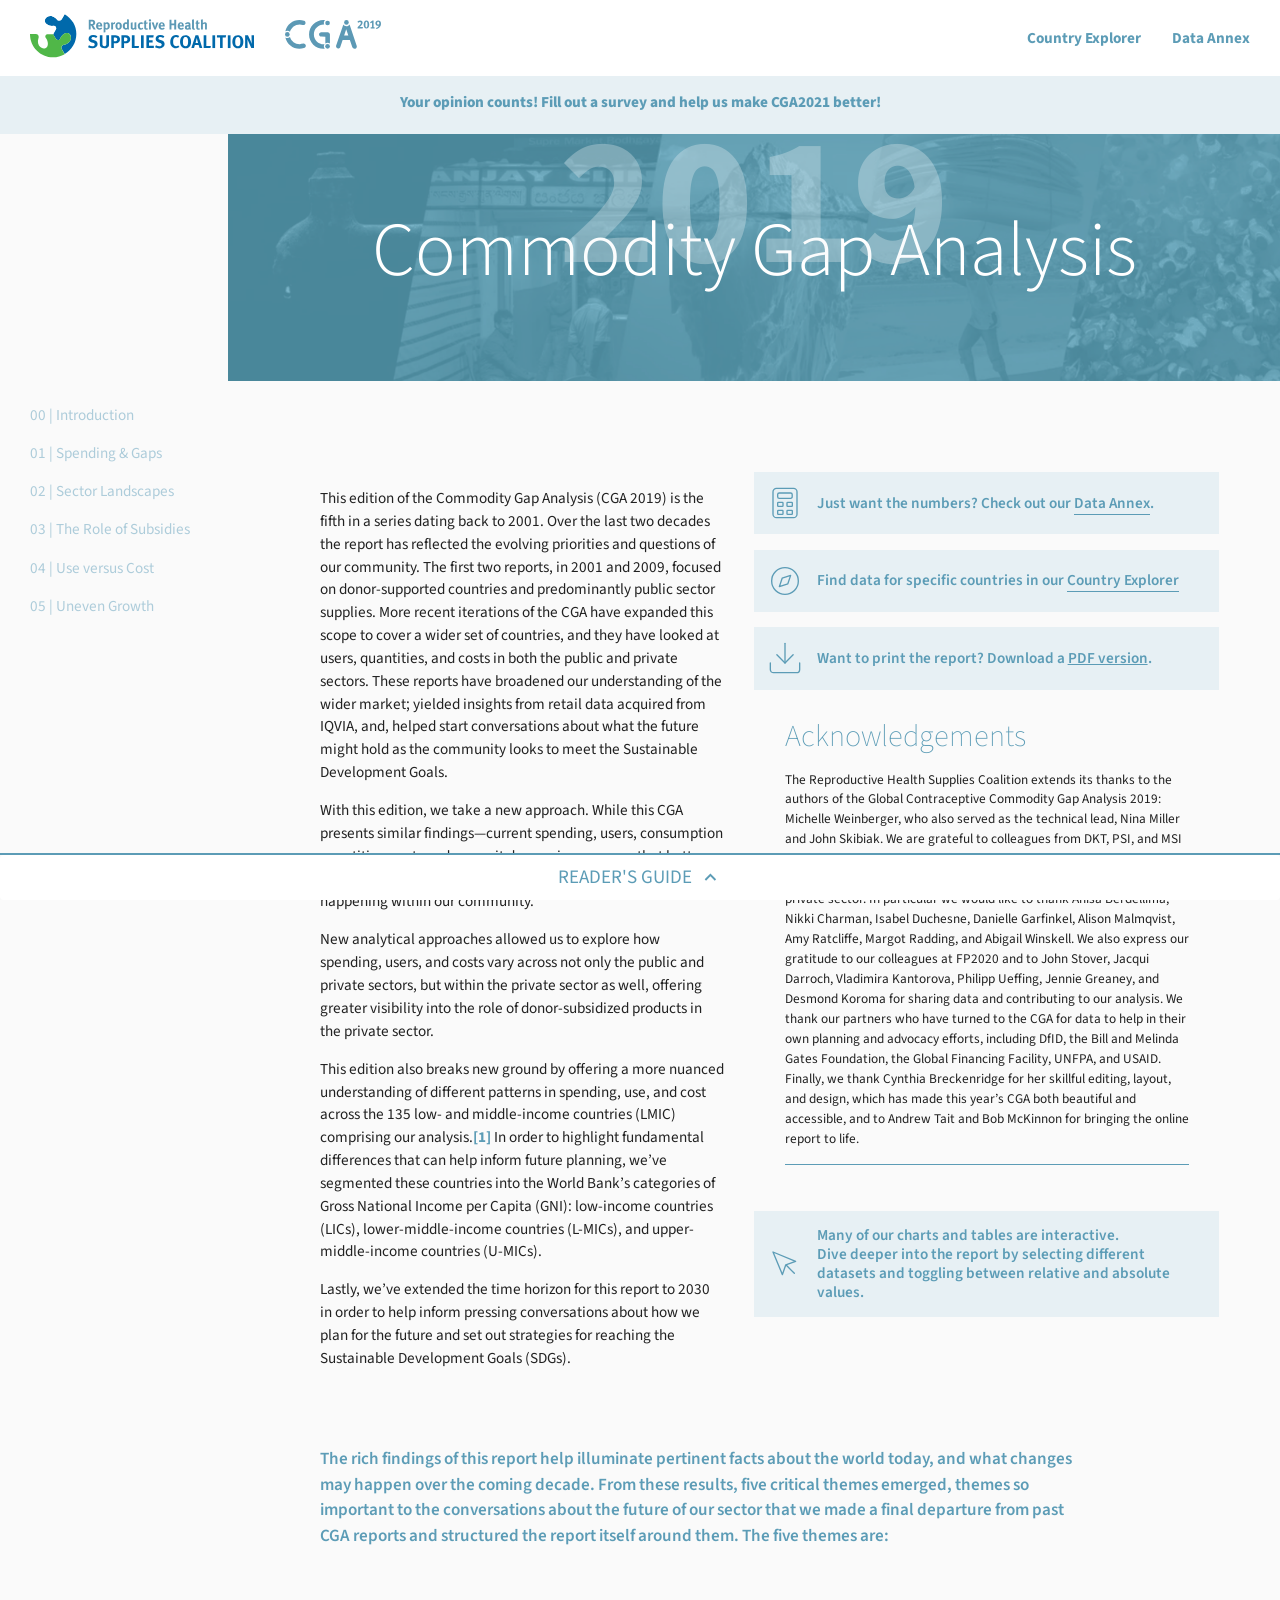
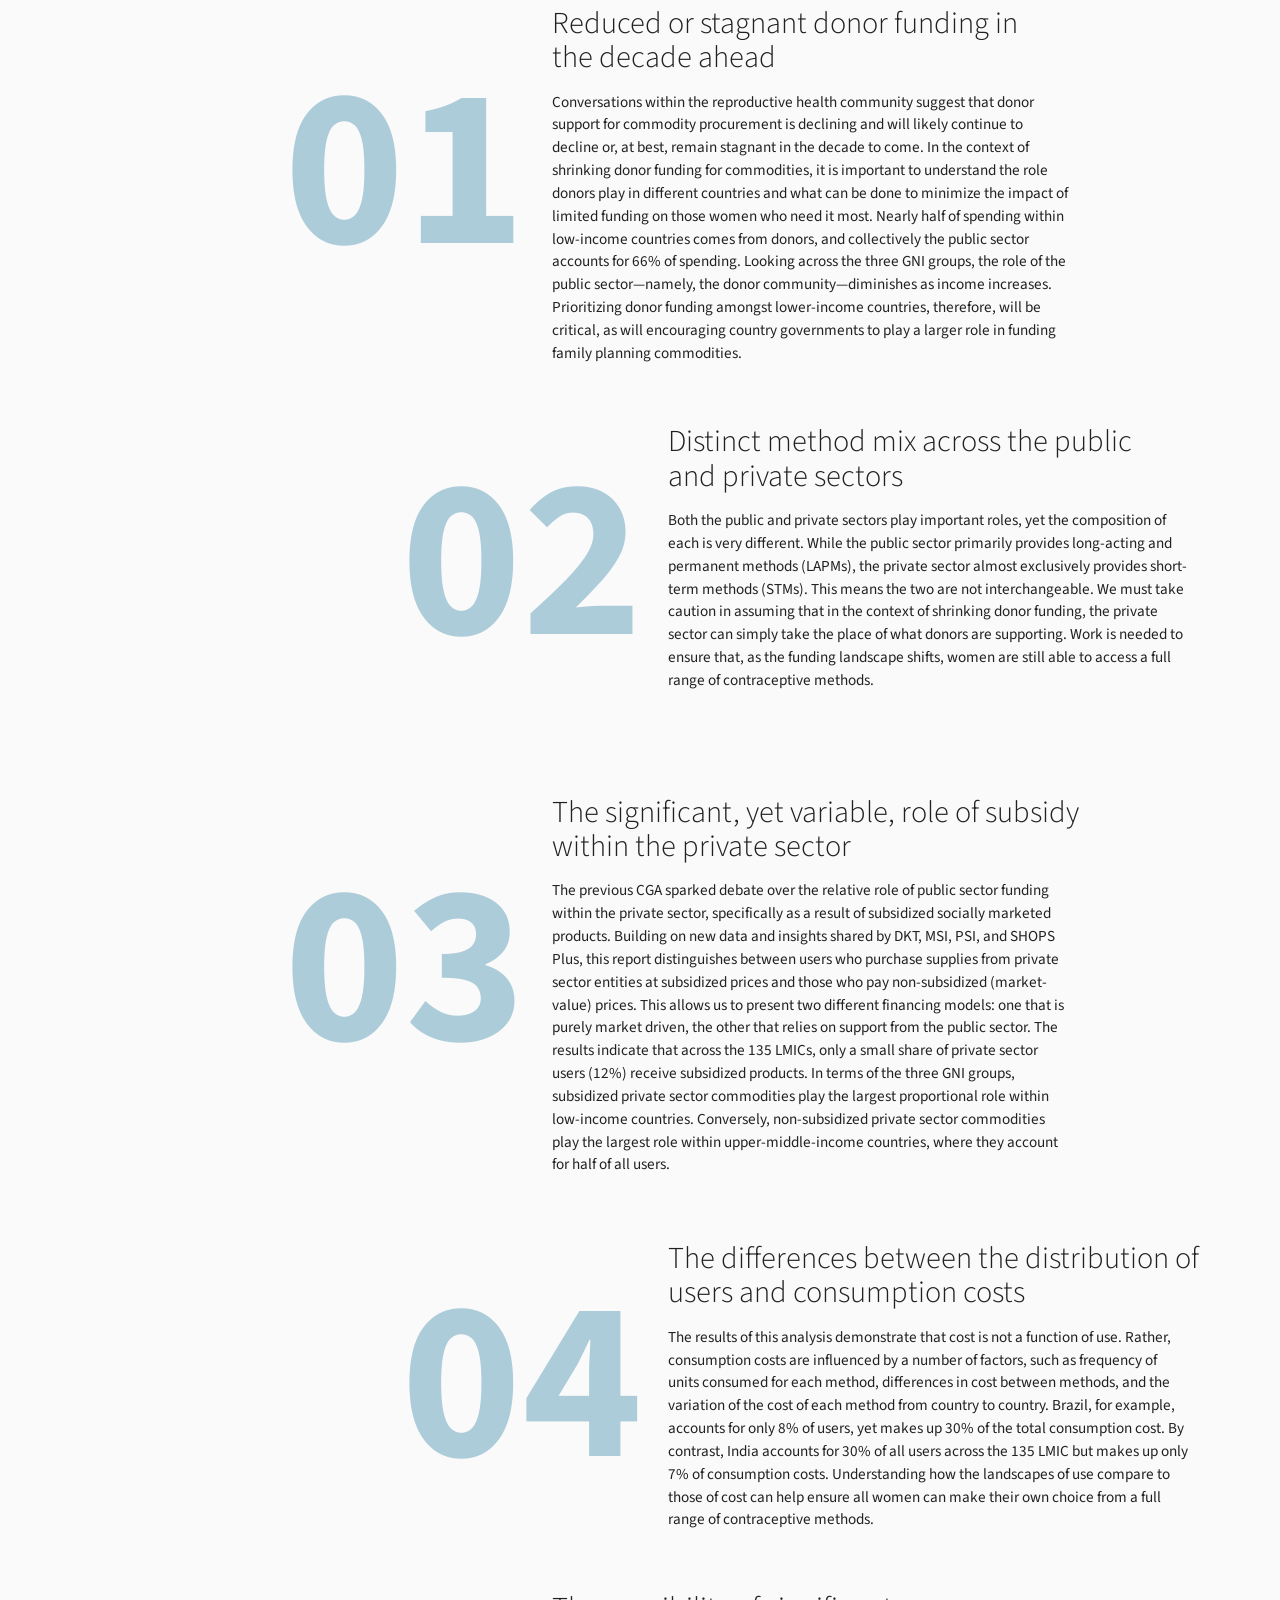
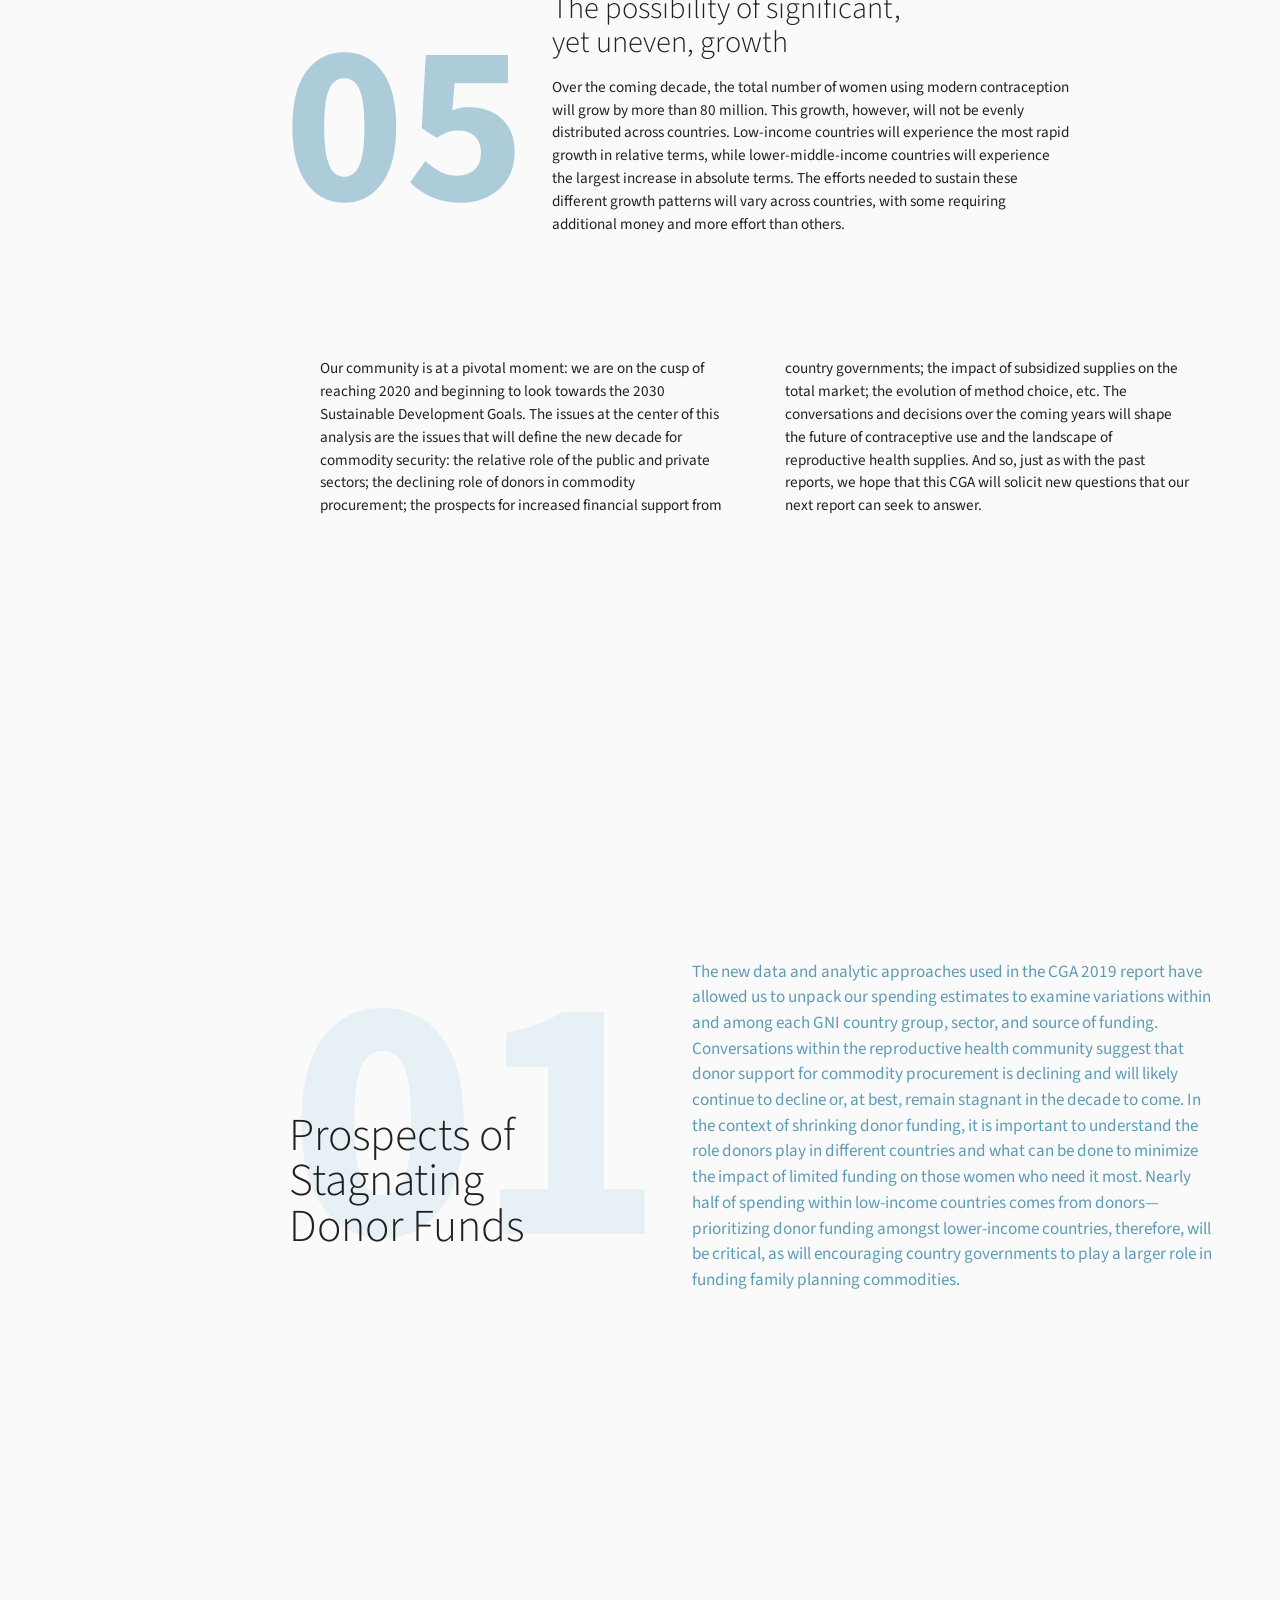
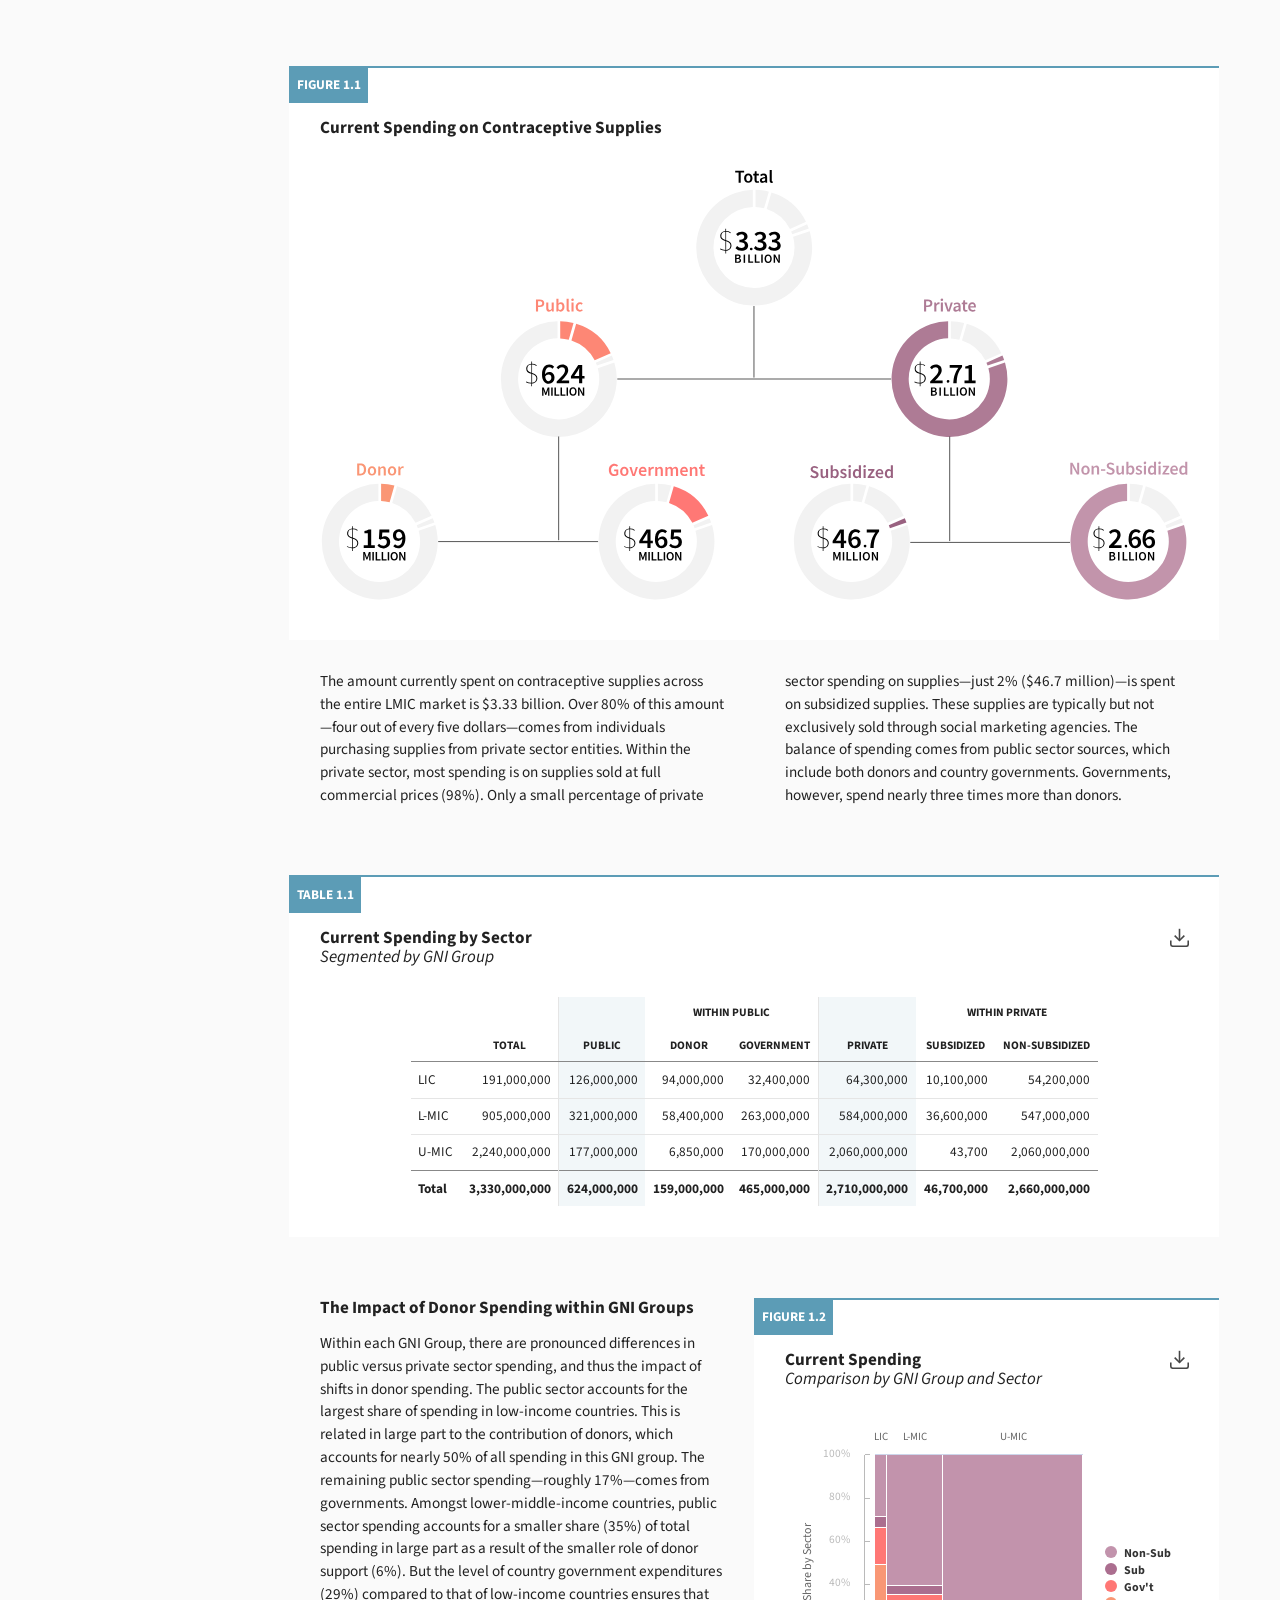
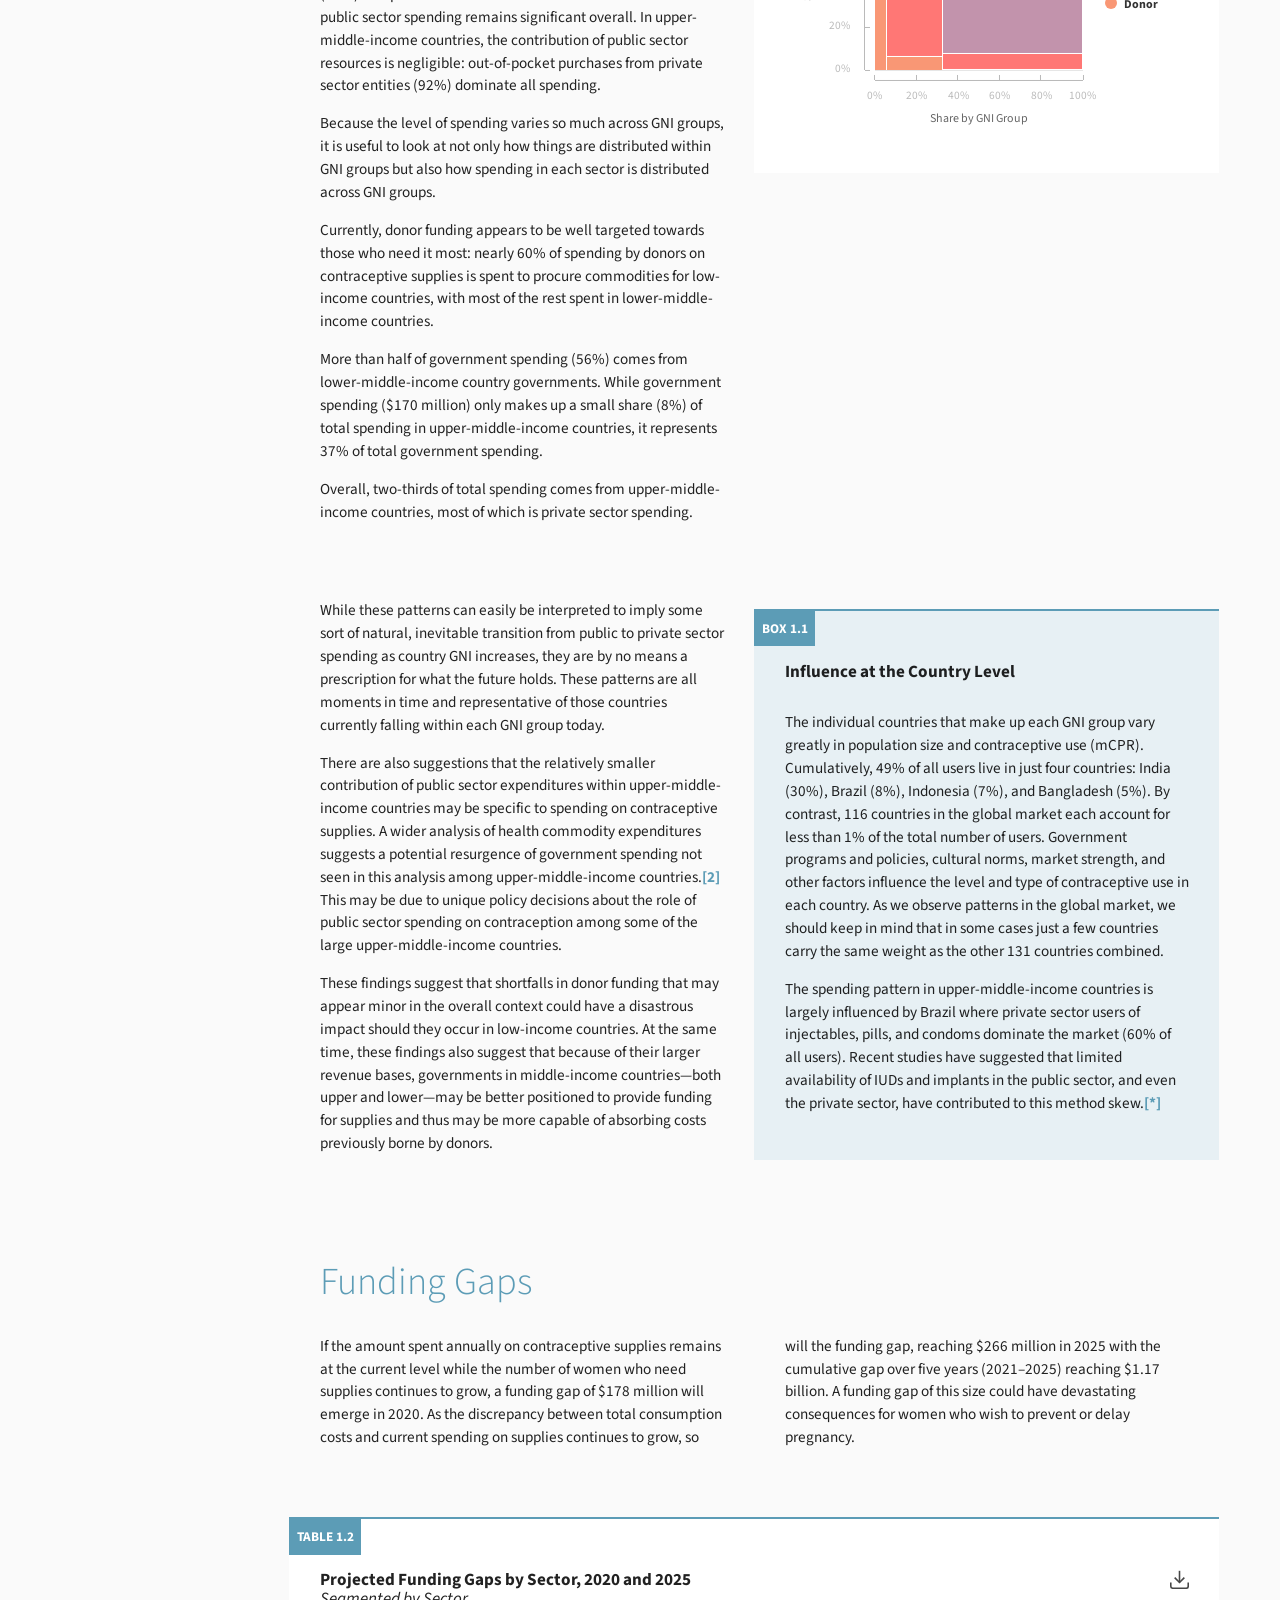
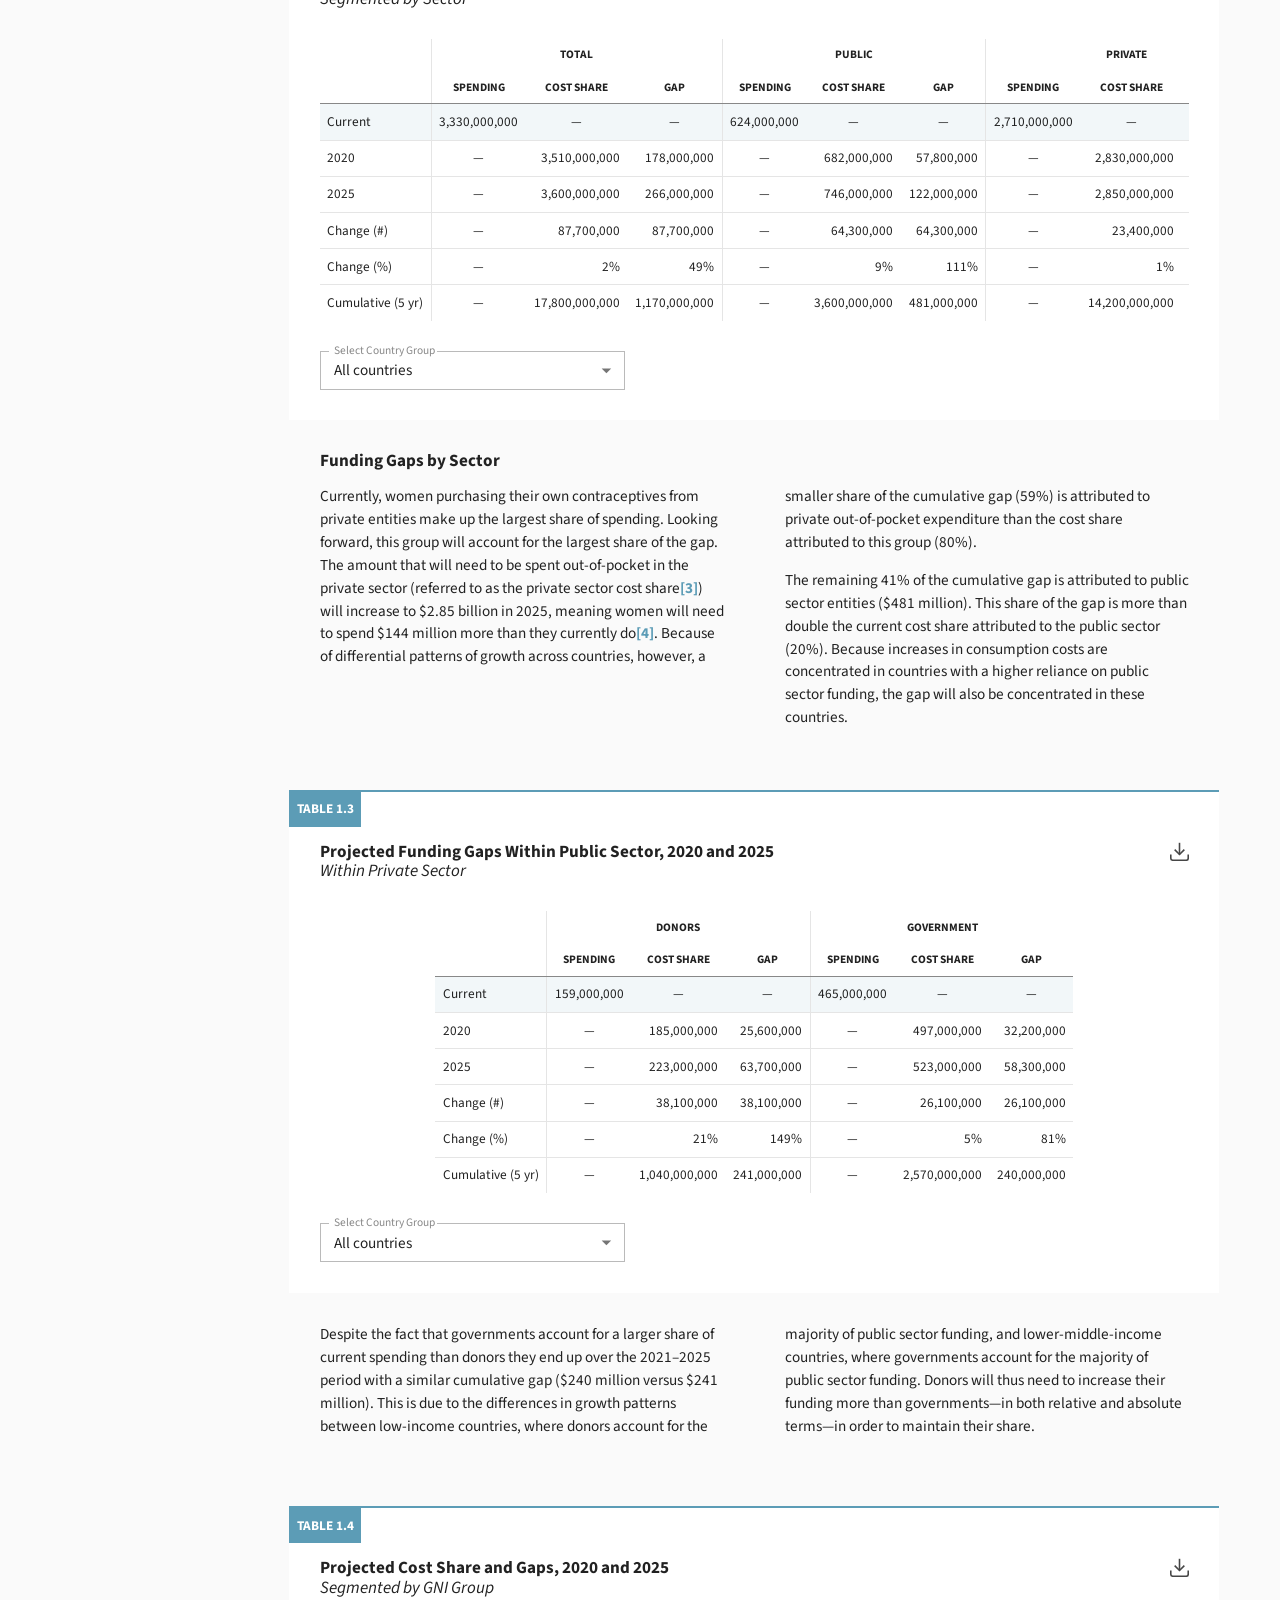
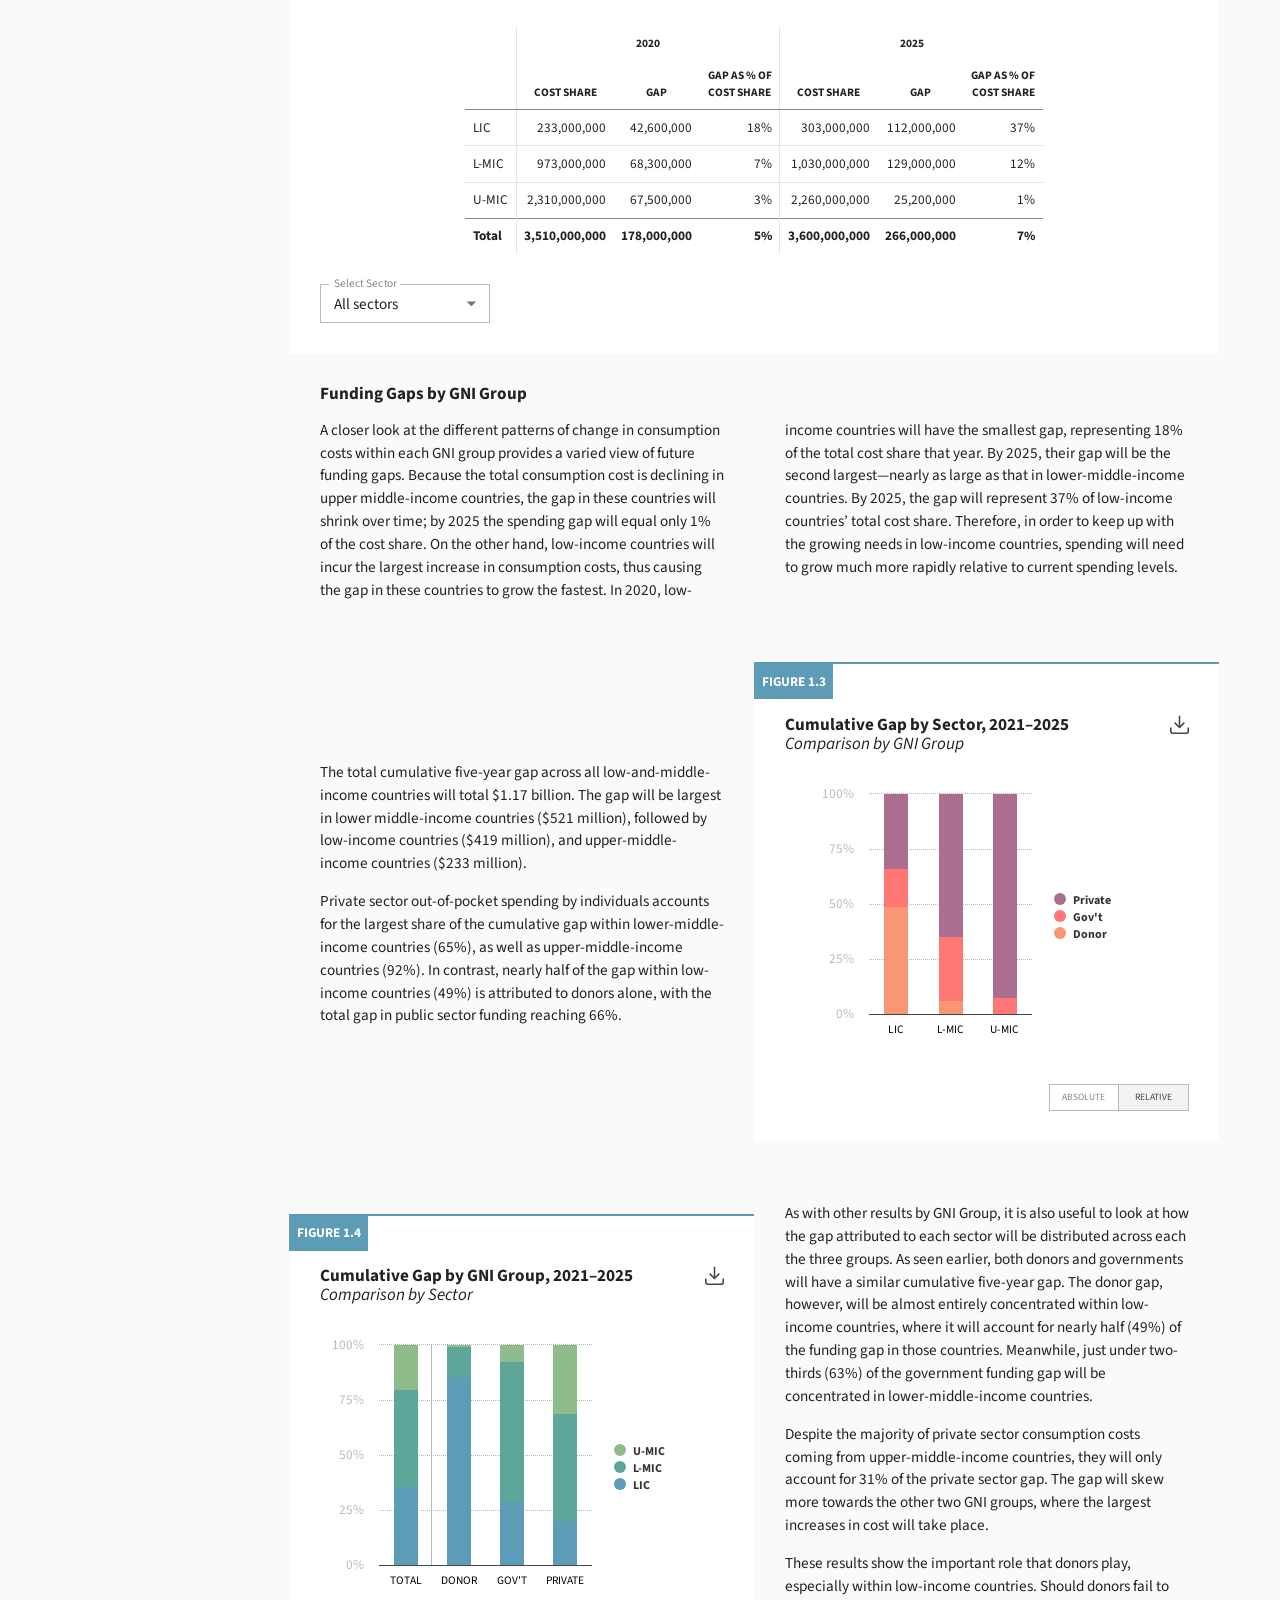
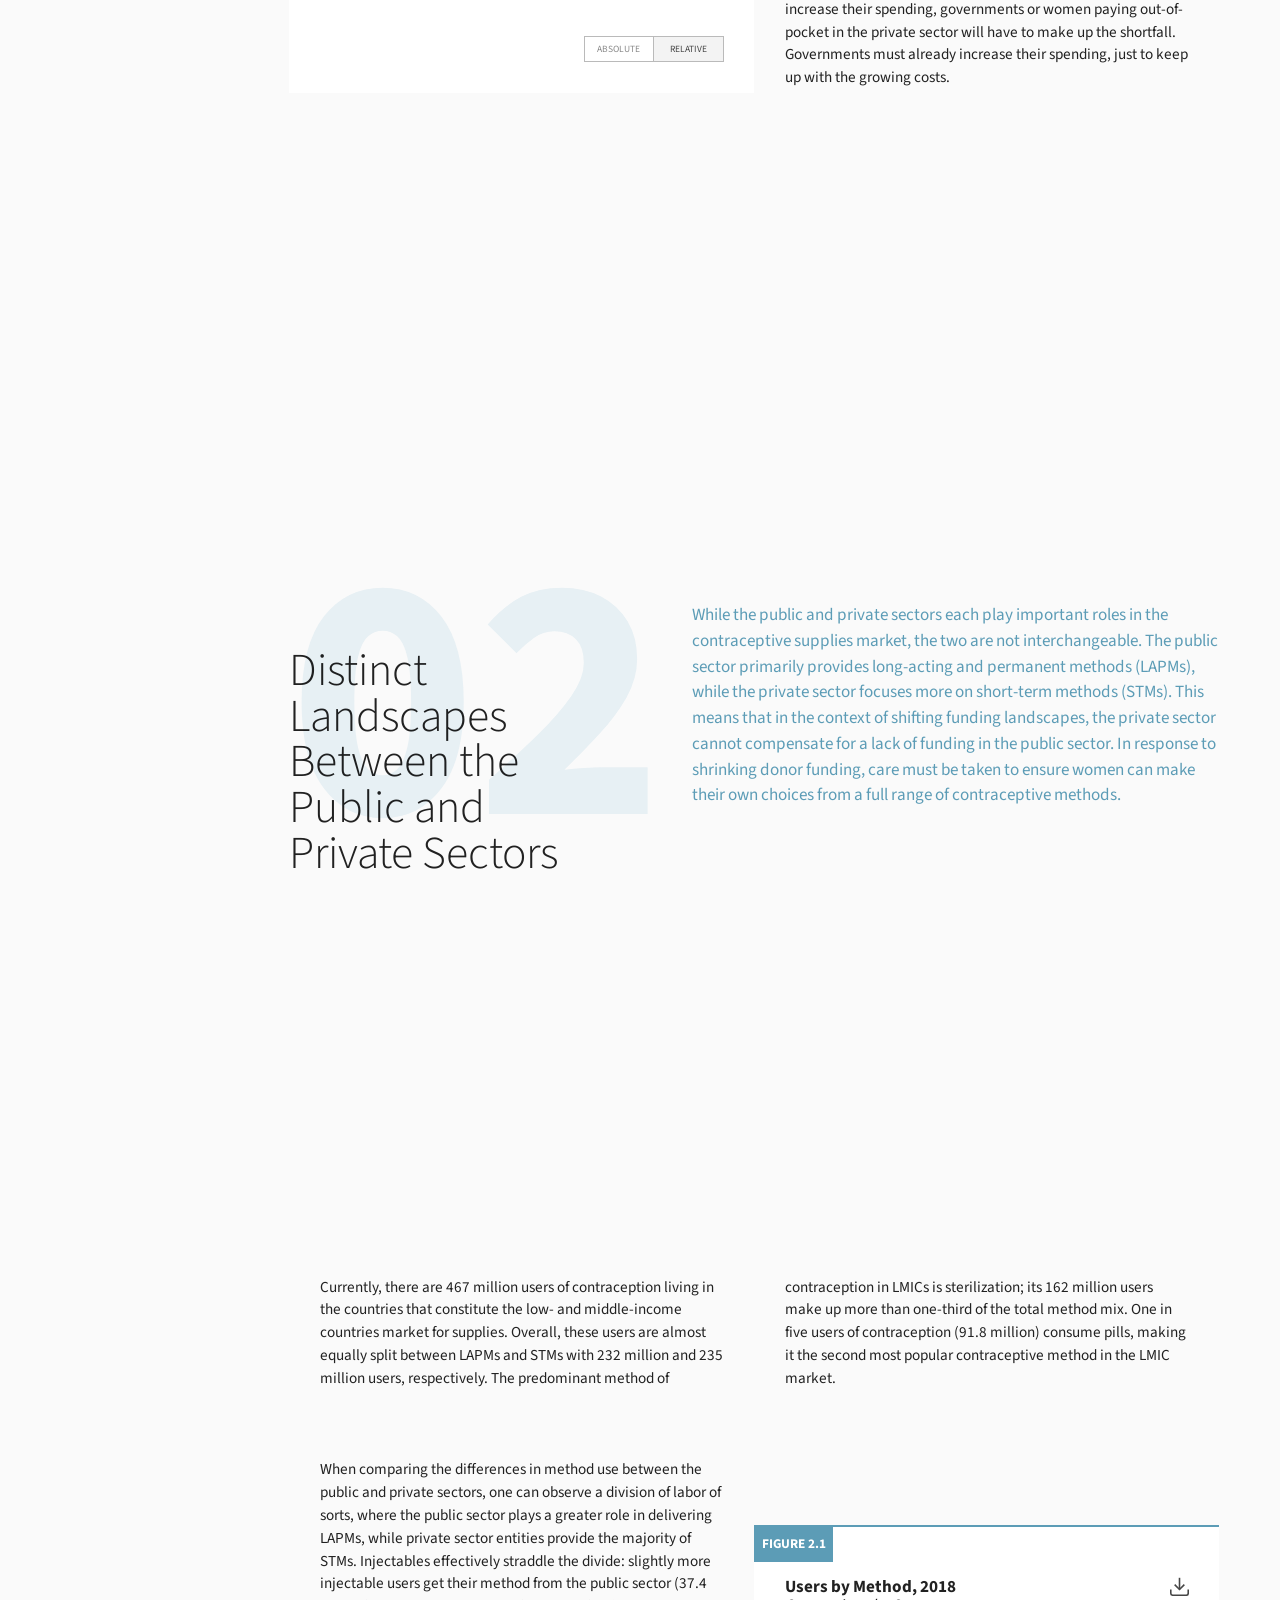
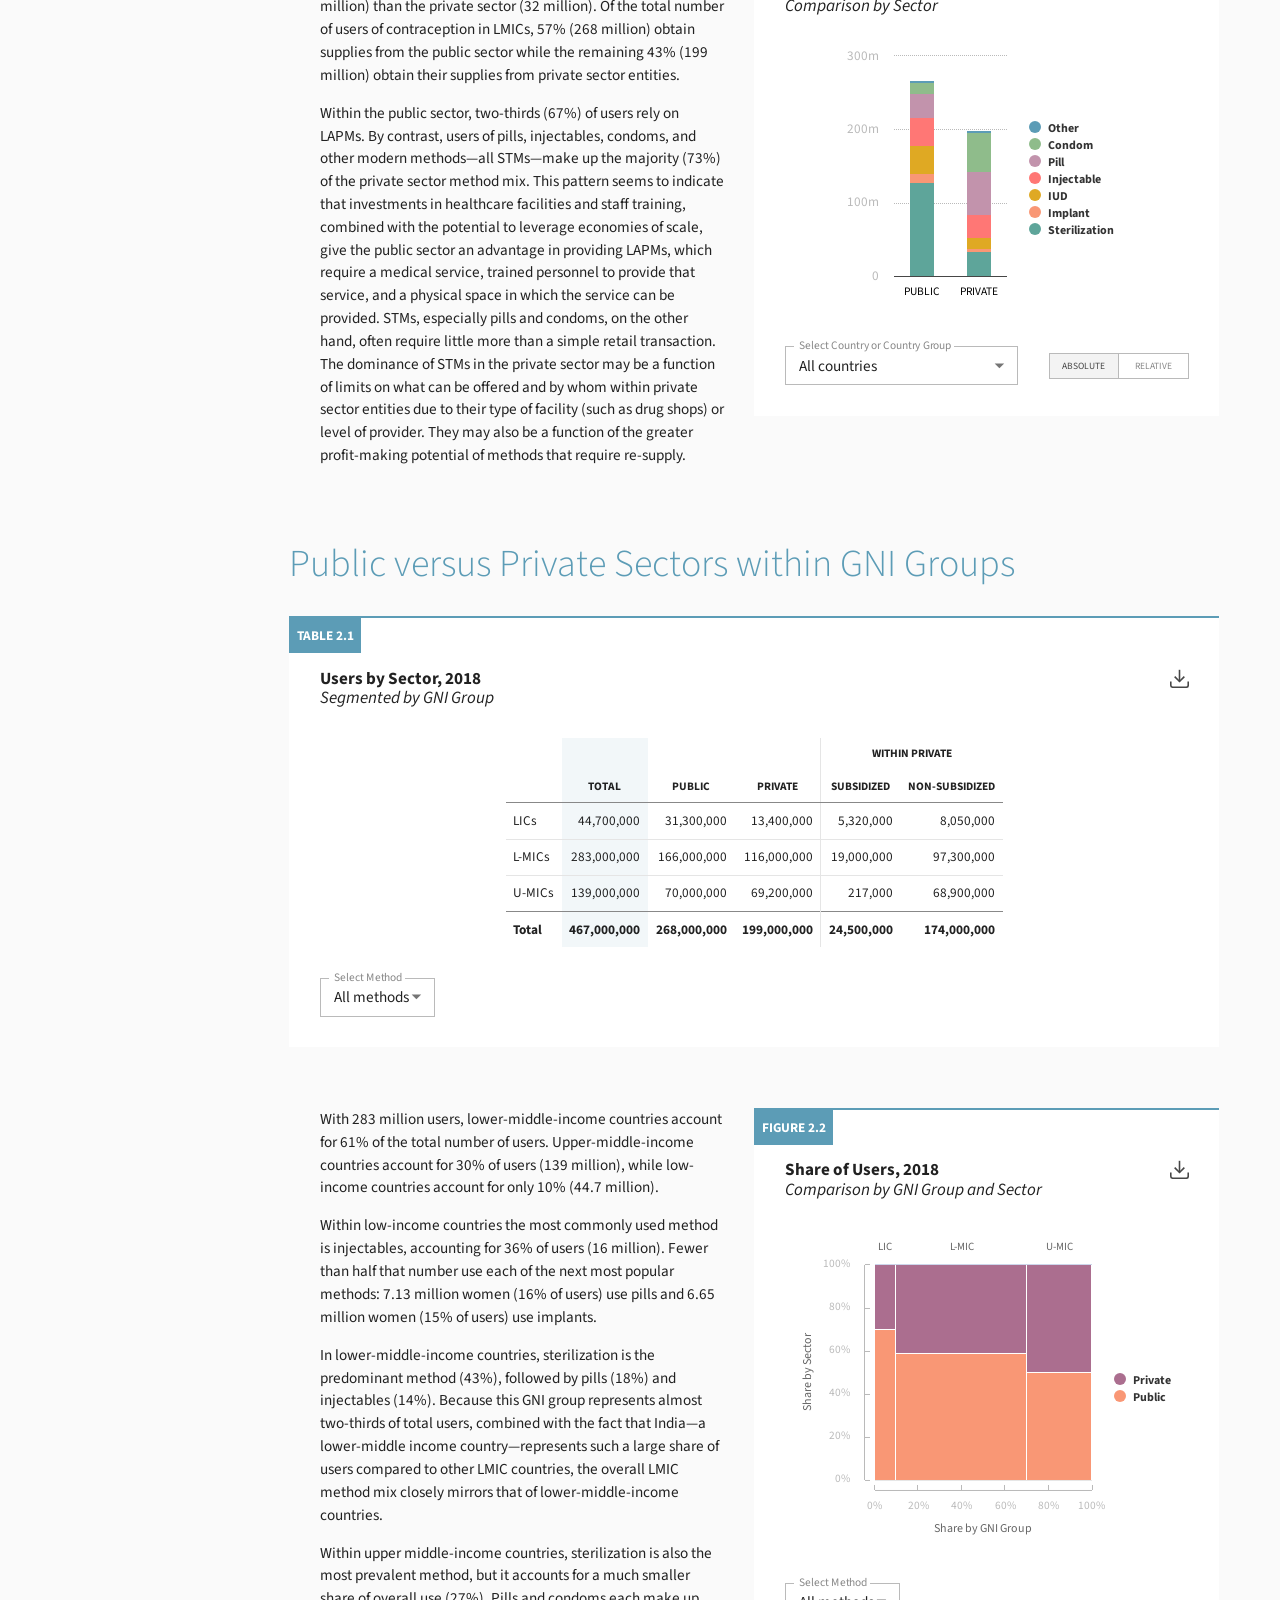
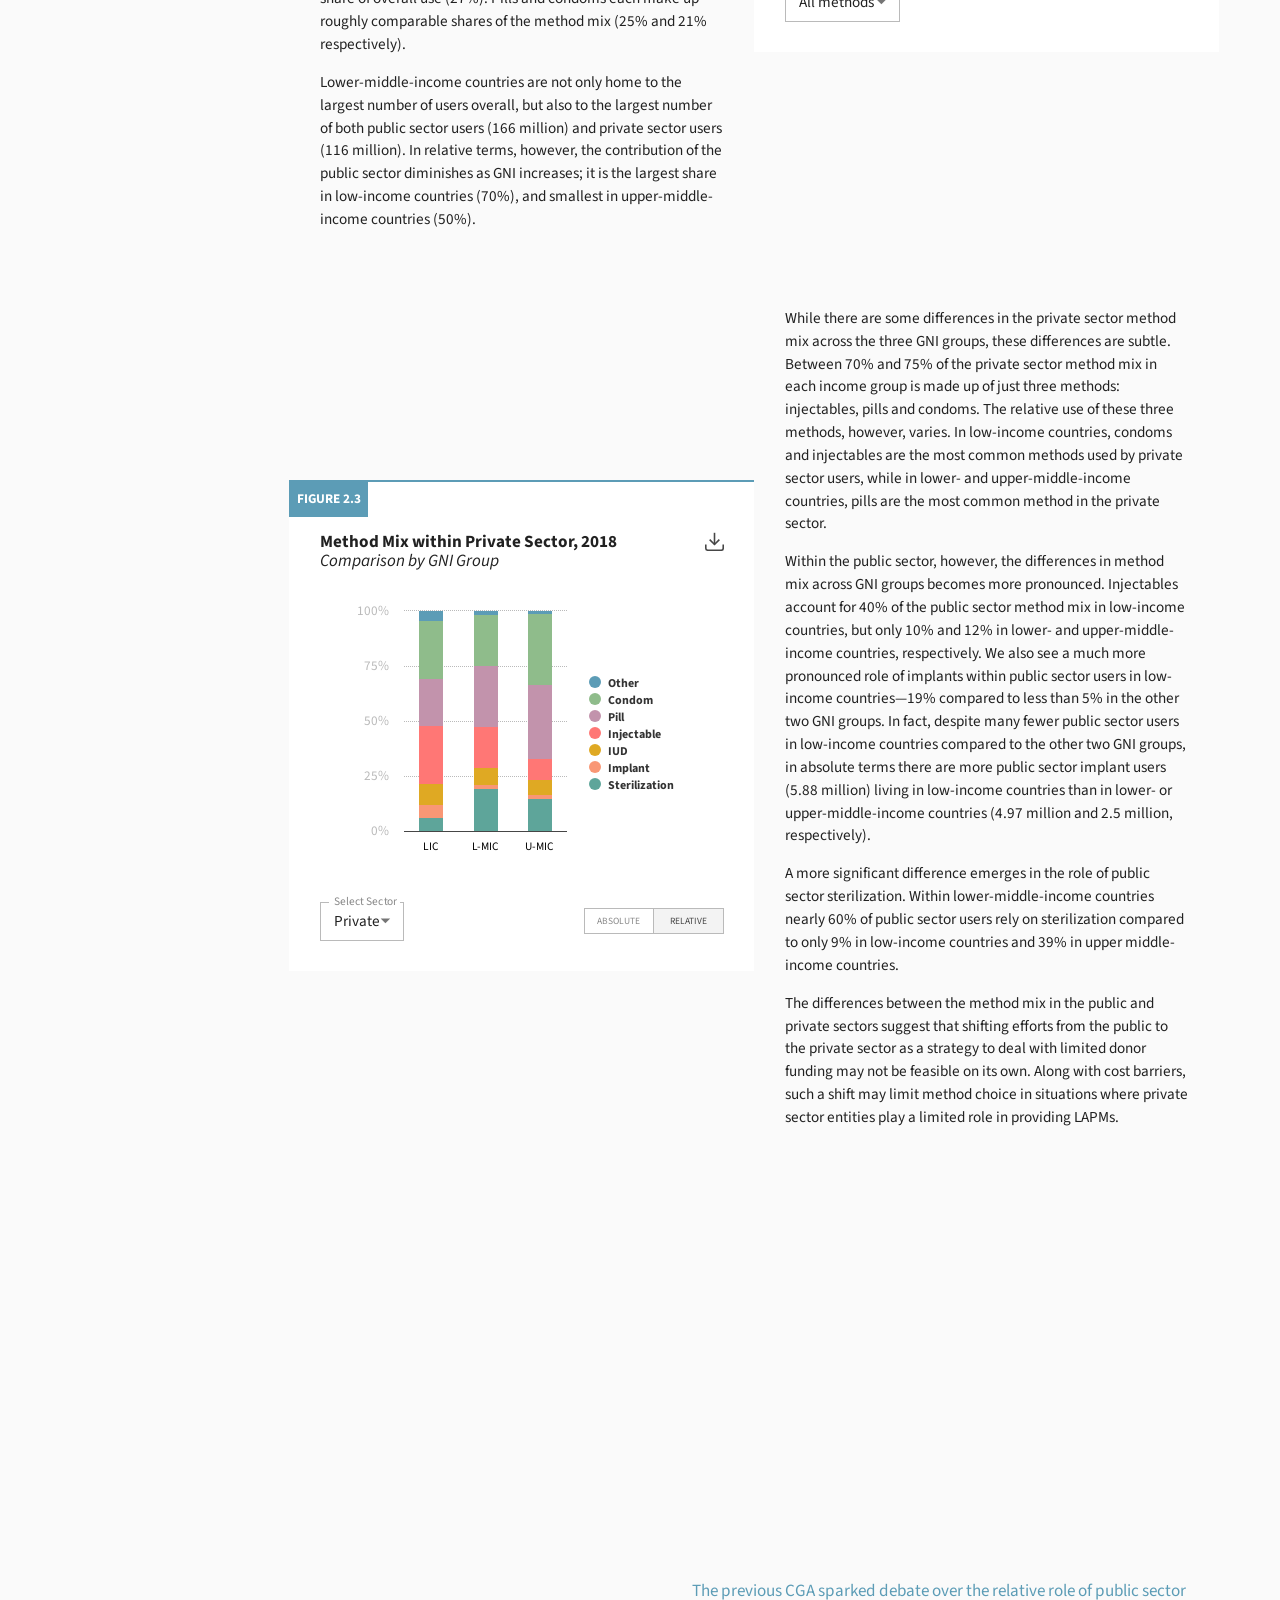
<file: index.html>
<!doctype html><html lang="en"><head><meta charset="utf-8"/><link rel="shortcut icon" type="image/png" href="/cga/favicon.png"/><link rel="shortcut icon" sizes="196x196" href="/cga/favicon.png"/><link rel="apple-touch-icon" href="/cga/favicon.png"/><meta name="viewport" content="width=device-width,initial-scale=1"/><meta name="theme-color" content="#000000"/><link rel="manifest" href="/cga/manifest.json"/><link href="https://fonts.googleapis.com/css?family=Source+Sans+Pro:300,300i,400,400i,600,700&display=swap" rel="stylesheet"/><title>Commodity Gap Analysis</title><link href="/cga/static/css/main.a633a874.chunk.css" rel="stylesheet"></head><body><noscript>You need to enable JavaScript to run this app.</noscript><div style="width:100%;/* height:80px; */color: #5c9cb6;position: fixed;background: #e7f0f4;/* top: 200px; */z-index: 10000000;/* margin-bottom: 500px; */padding: 1em 1em 0.3em;text-align: center;font-weight: 800;"><p>Your opinion counts! Fill out a survey and help us make CGA2021 better!</p></div><div id="root"><script async src="https://www.googletagmanager.com/gtag/js?id=UA-59586848-1"></script><script>function gtag(){dataLayer.push(arguments)}window.dataLayer=window.dataLayer||[],gtag("js",new Date),gtag("config","UA-59586848-1")</script><script>!function(c){function e(e){for(var r,t,n=e[0],o=e[1],u=e[2],a=0,l=[];a<n.length;a++)t=n[a],Object.prototype.hasOwnProperty.call(i,t)&&i[t]&&l.push(i[t][0]),i[t]=0;for(r in o)Object.prototype.hasOwnProperty.call(o,r)&&(c[r]=o[r]);for(s&&s(e);l.length;)l.shift()();return p.push.apply(p,u||[]),f()}function f(){for(var e,r=0;r<p.length;r++){for(var t=p[r],n=!0,o=1;o<t.length;o++){var u=t[o];0!==i[u]&&(n=!1)}n&&(p.splice(r--,1),e=a(a.s=t[0]))}return e}var t={},i={1:0},p=[];function a(e){if(t[e])return t[e].exports;var r=t[e]={i:e,l:!1,exports:{}};return c[e].call(r.exports,r,r.exports,a),r.l=!0,r.exports}a.m=c,a.c=t,a.d=function(e,r,t){a.o(e,r)||Object.defineProperty(e,r,{enumerable:!0,get:t})},a.r=function(e){"undefined"!=typeof Symbol&&Symbol.toStringTag&&Object.defineProperty(e,Symbol.toStringTag,{value:"Module"}),Object.defineProperty(e,"__esModule",{value:!0})},a.t=function(r,e){if(1&e&&(r=a(r)),8&e)return r;if(4&e&&"object"==typeof r&&r&&r.__esModule)return r;var t=Object.create(null);if(a.r(t),Object.defineProperty(t,"default",{enumerable:!0,value:r}),2&e&&"string"!=typeof r)for(var n in r)a.d(t,n,function(e){return r[e]}.bind(null,n));return t},a.n=function(e){var r=e&&e.__esModule?function(){return e.default}:function(){return e};return a.d(r,"a",r),r},a.o=function(e,r){return Object.prototype.hasOwnProperty.call(e,r)},a.p="/cga/";var r=window.webpackJsonpcga=window.webpackJsonpcga||[],n=r.push.bind(r);r.push=e,r=r.slice();for(var o=0;o<r.length;o++)e(r[o]);var s=n;f()}([])</script><script src="/cga/static/js/2.e072c60d.chunk.js"></script><script src="/cga/static/js/main.01ea1cb8.chunk.js"></script></body></html>
</file>
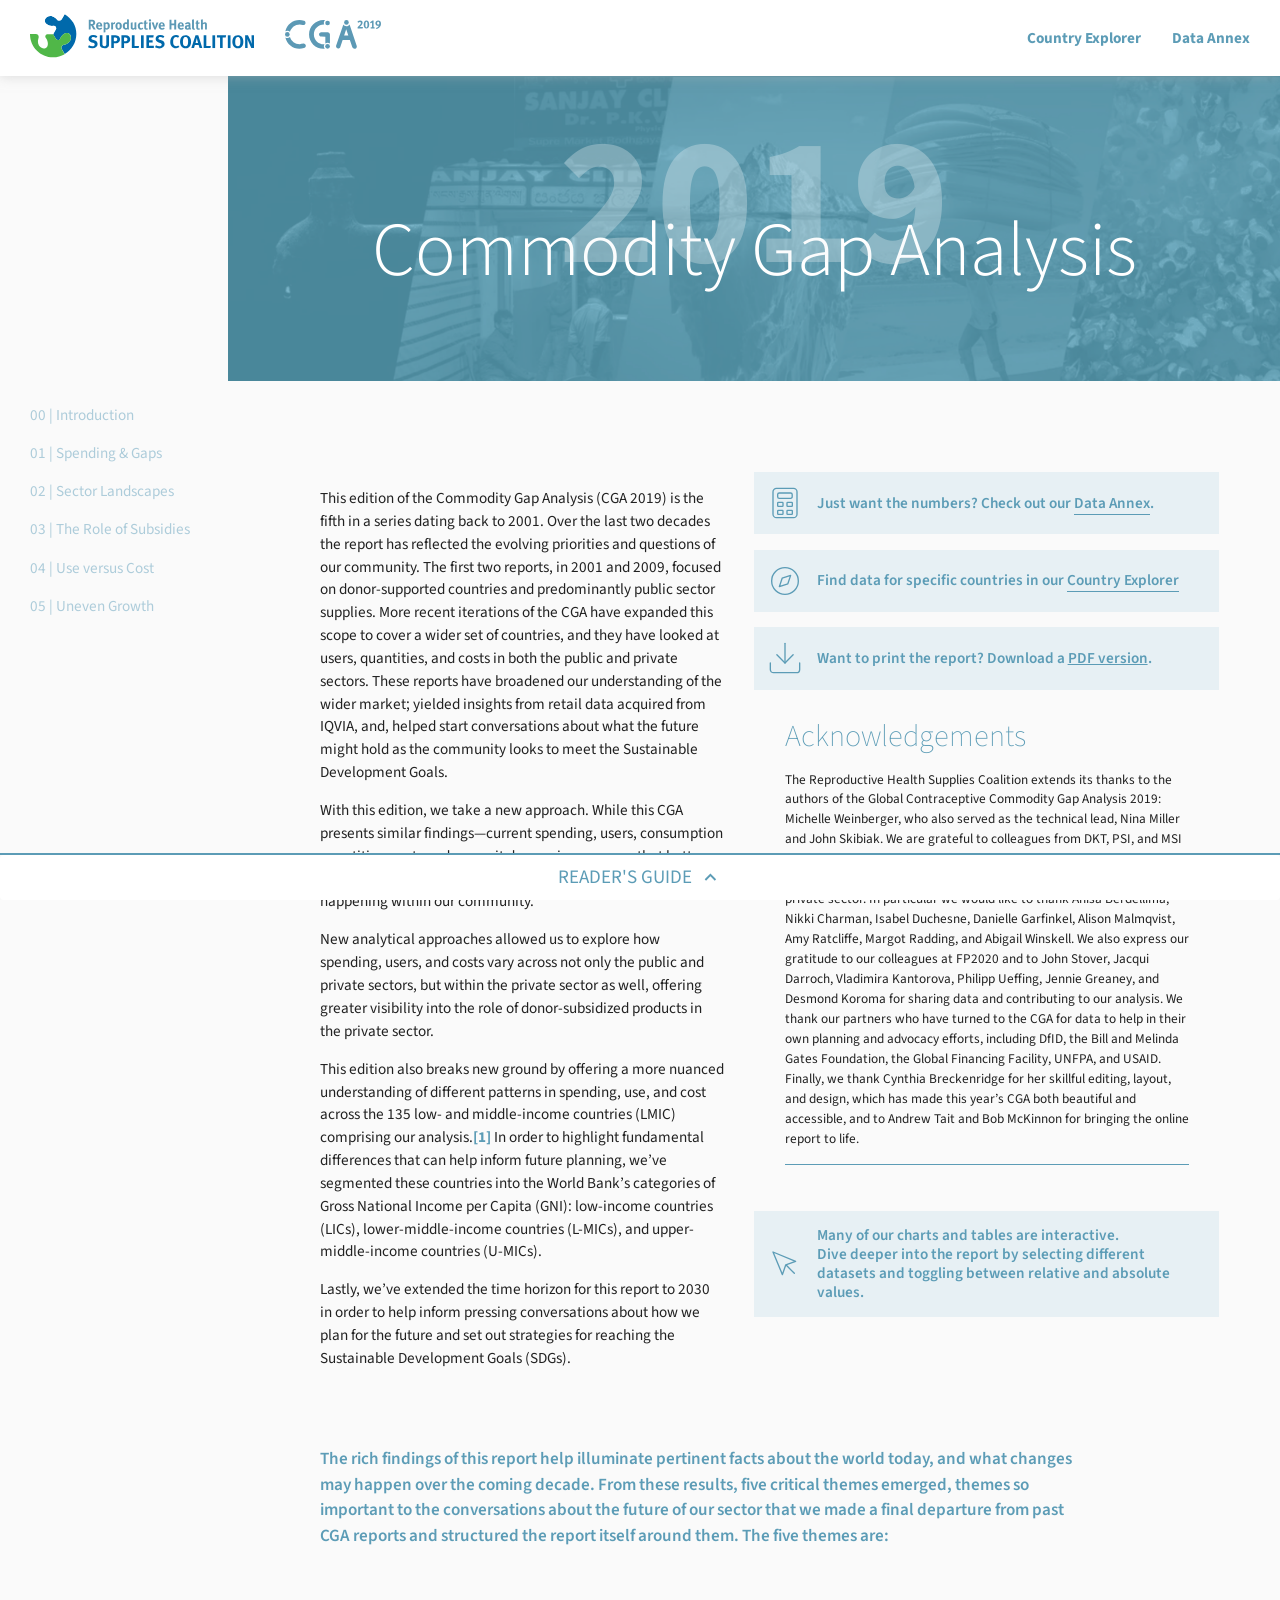
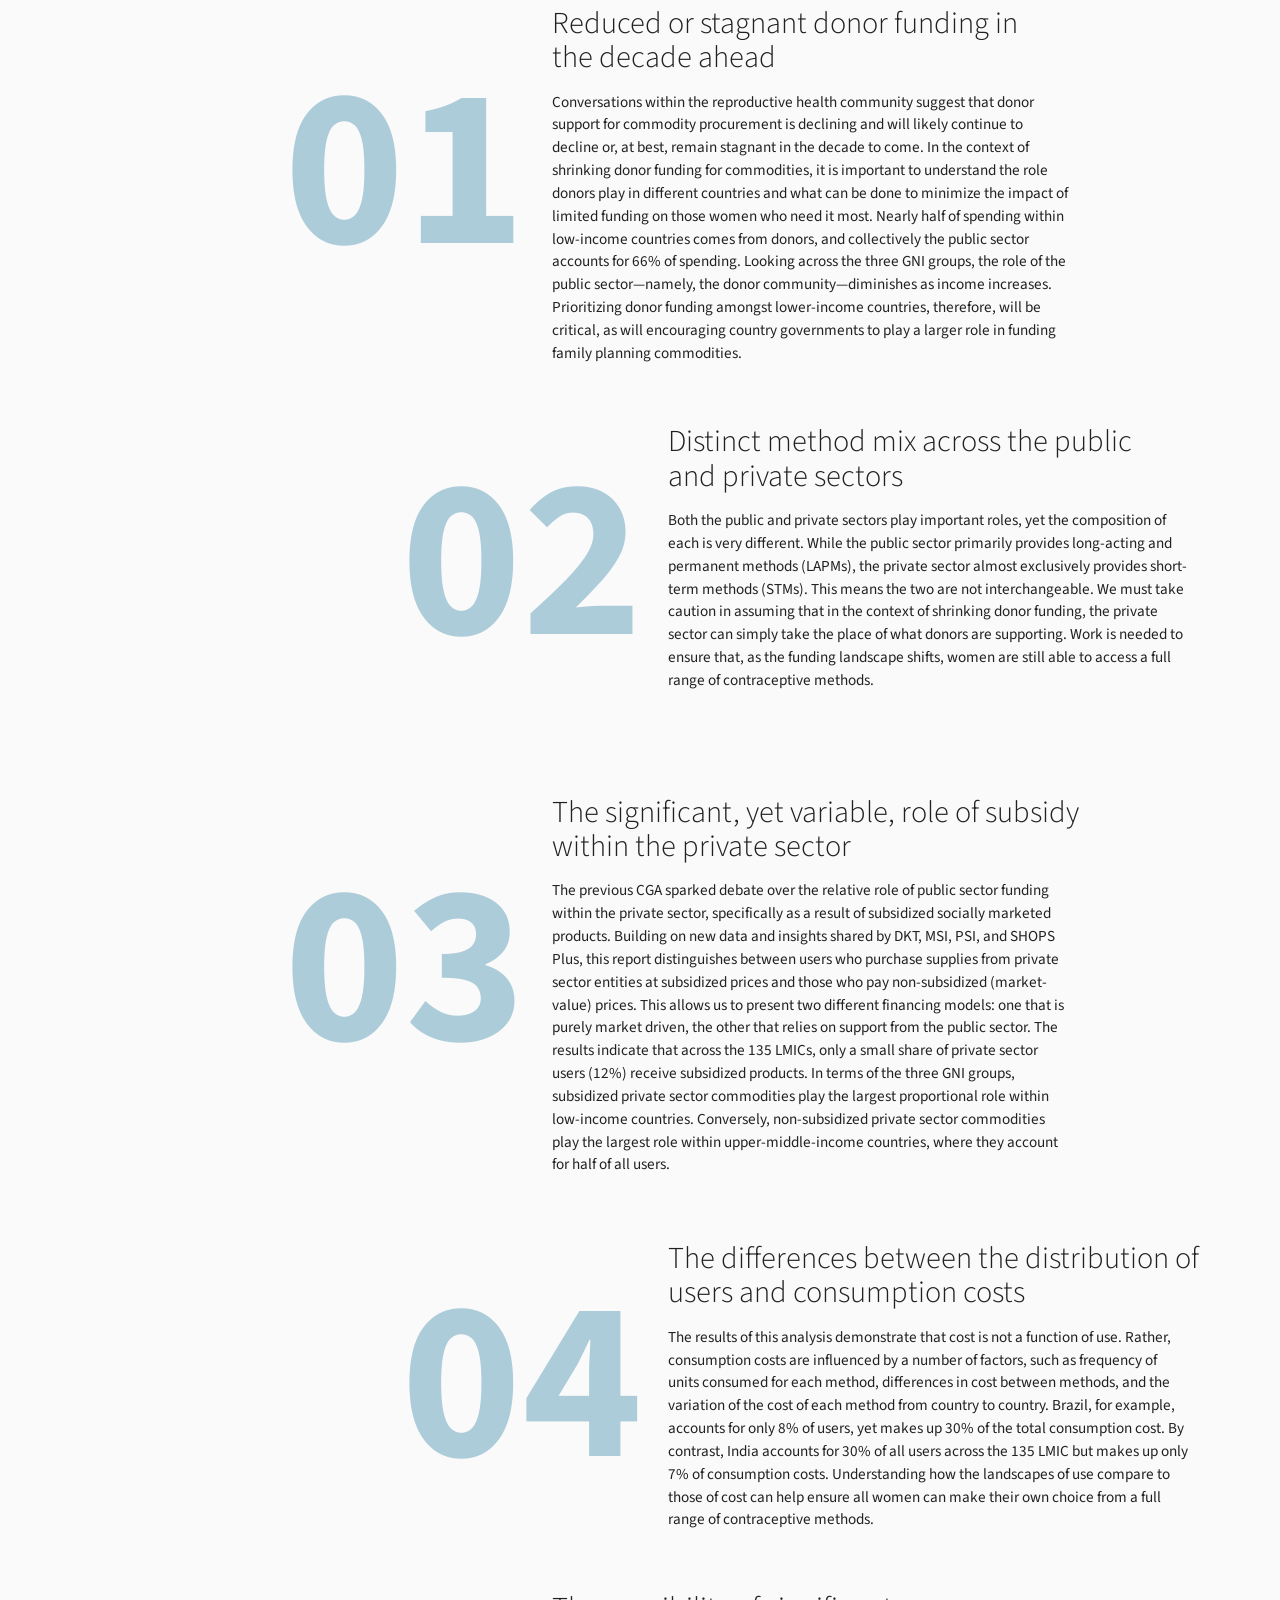
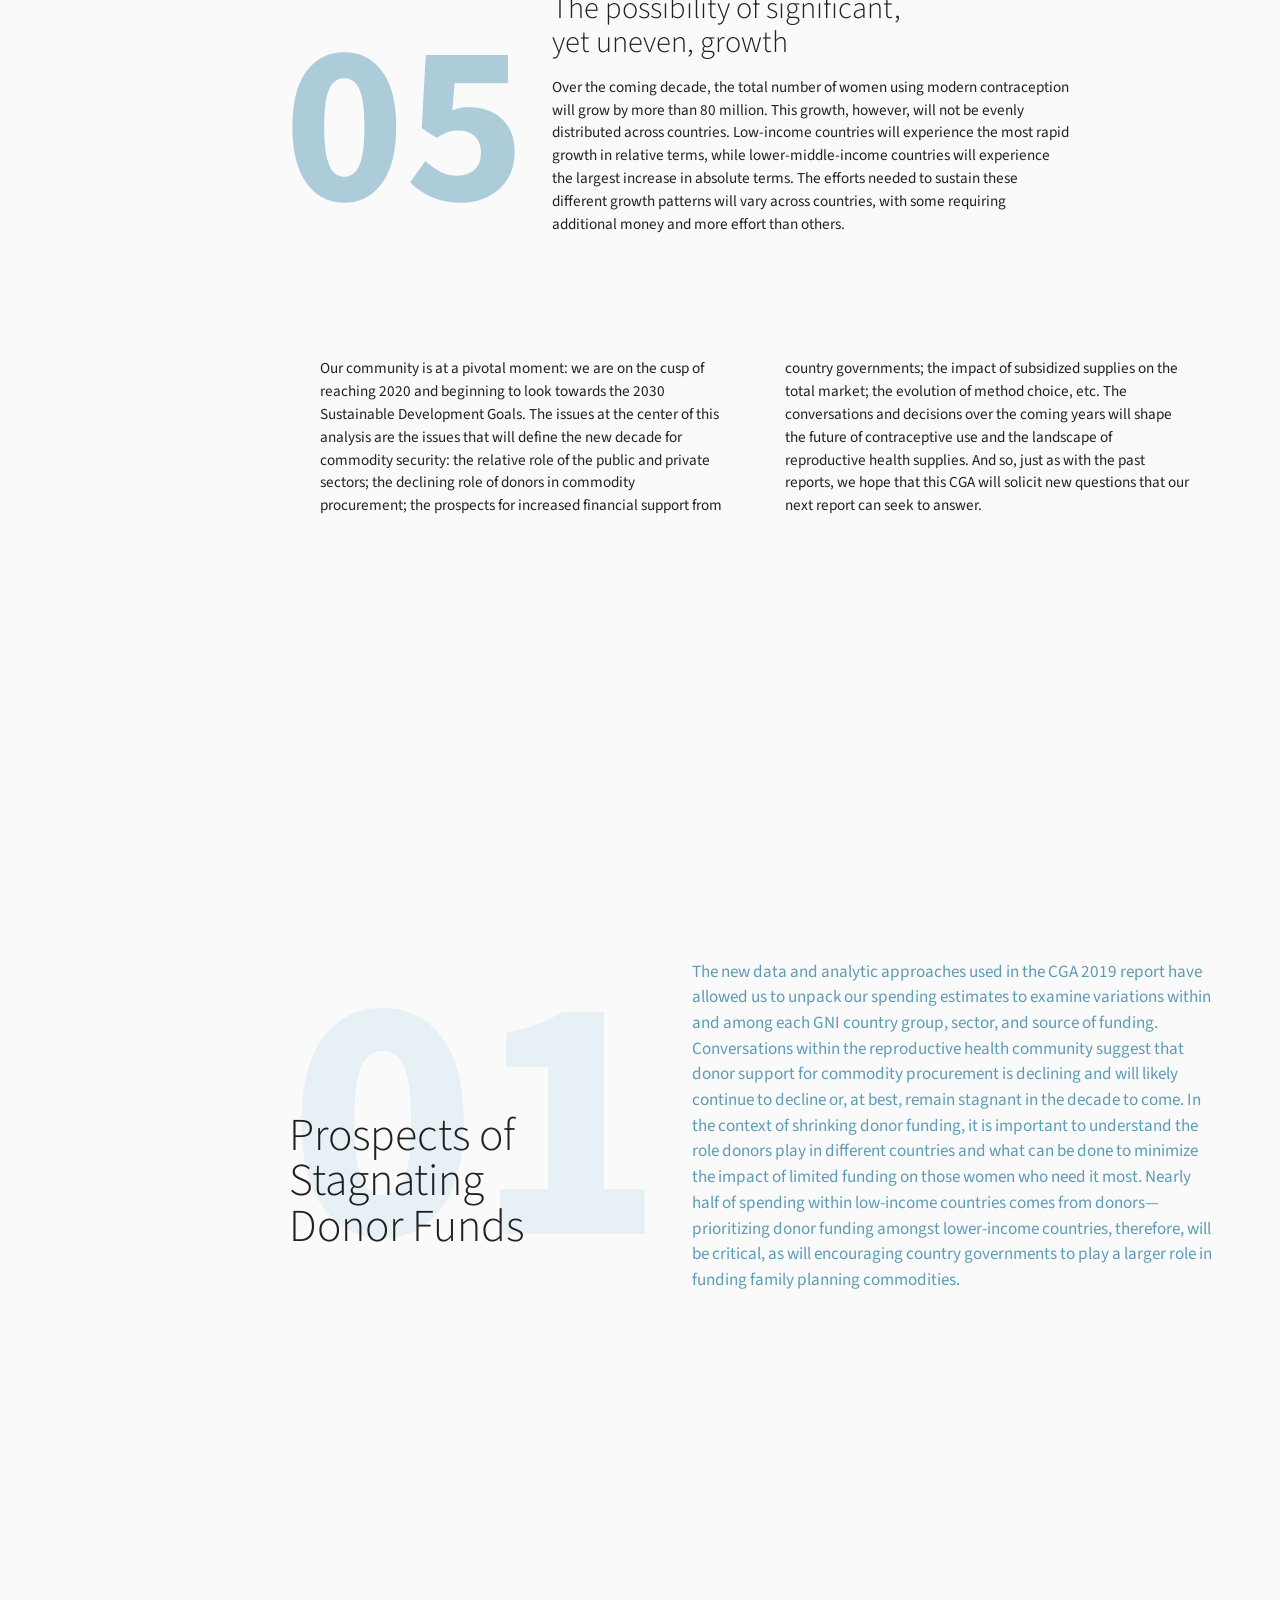
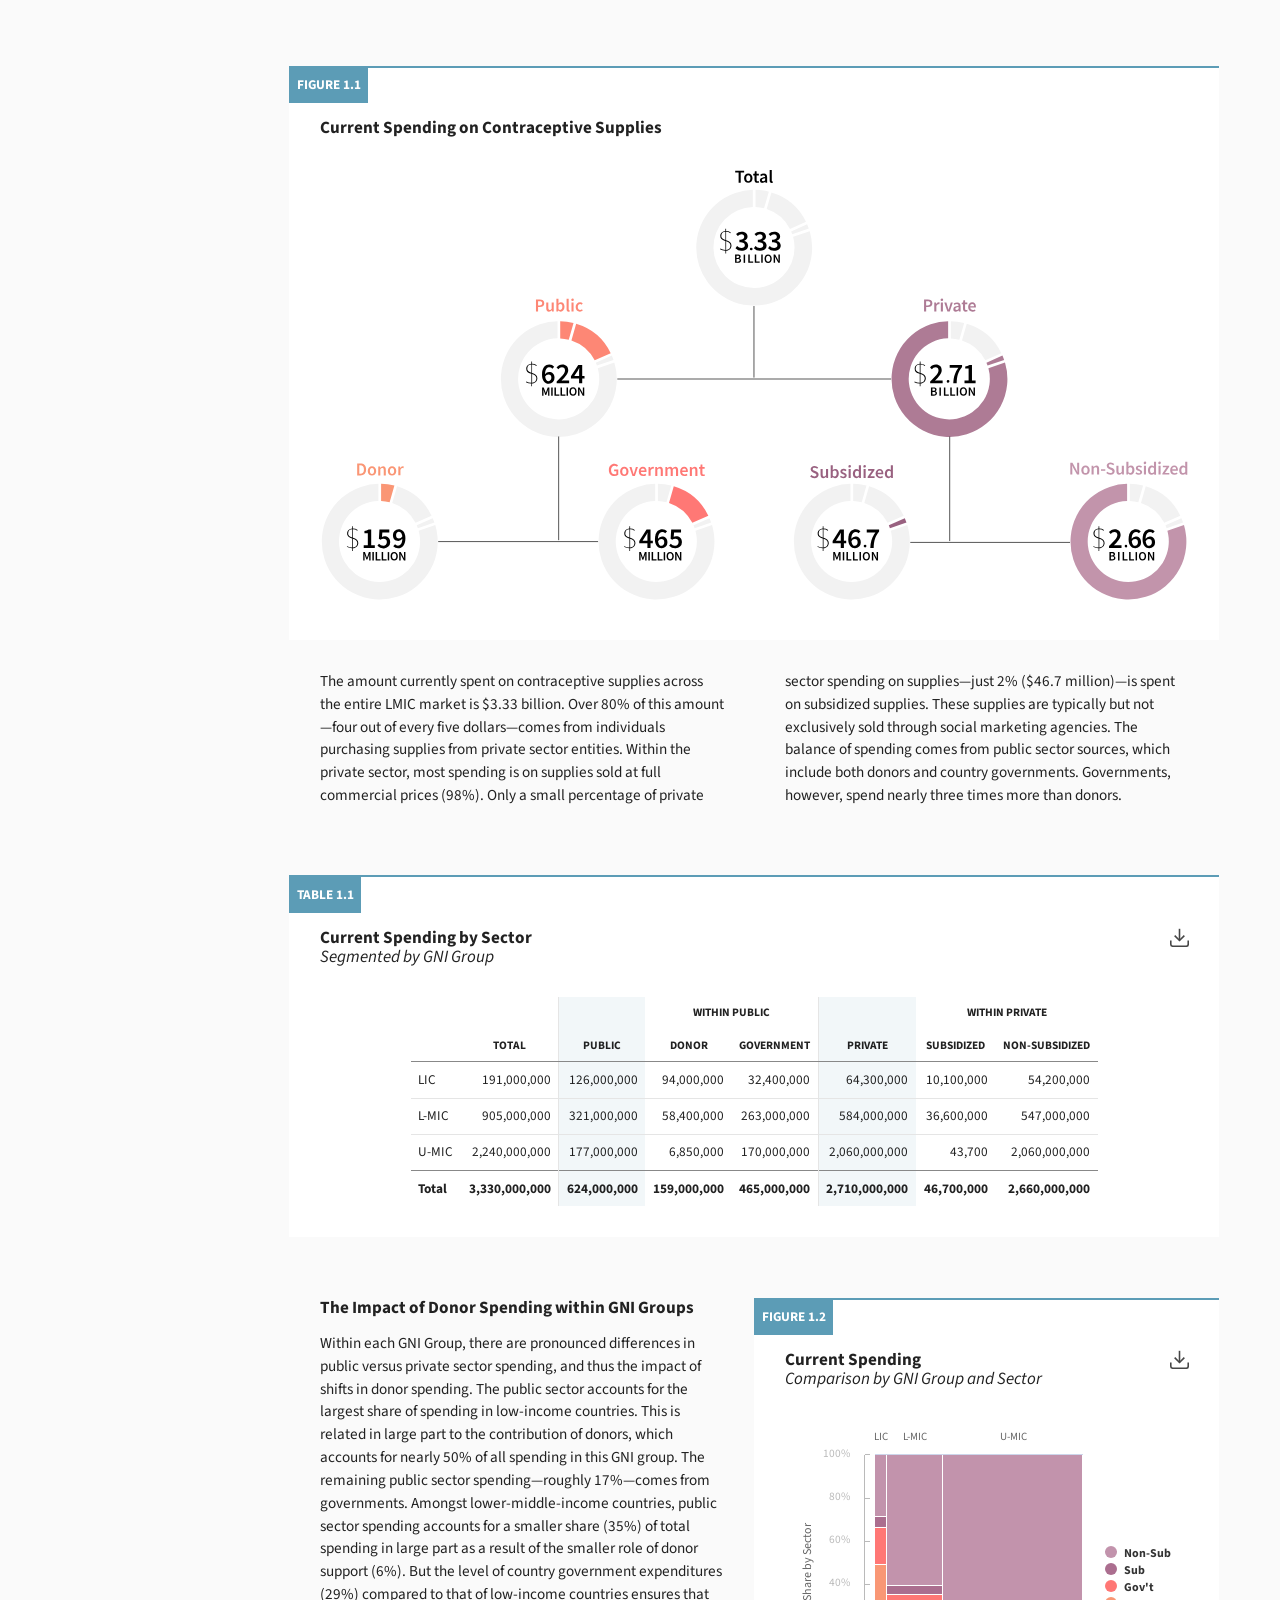
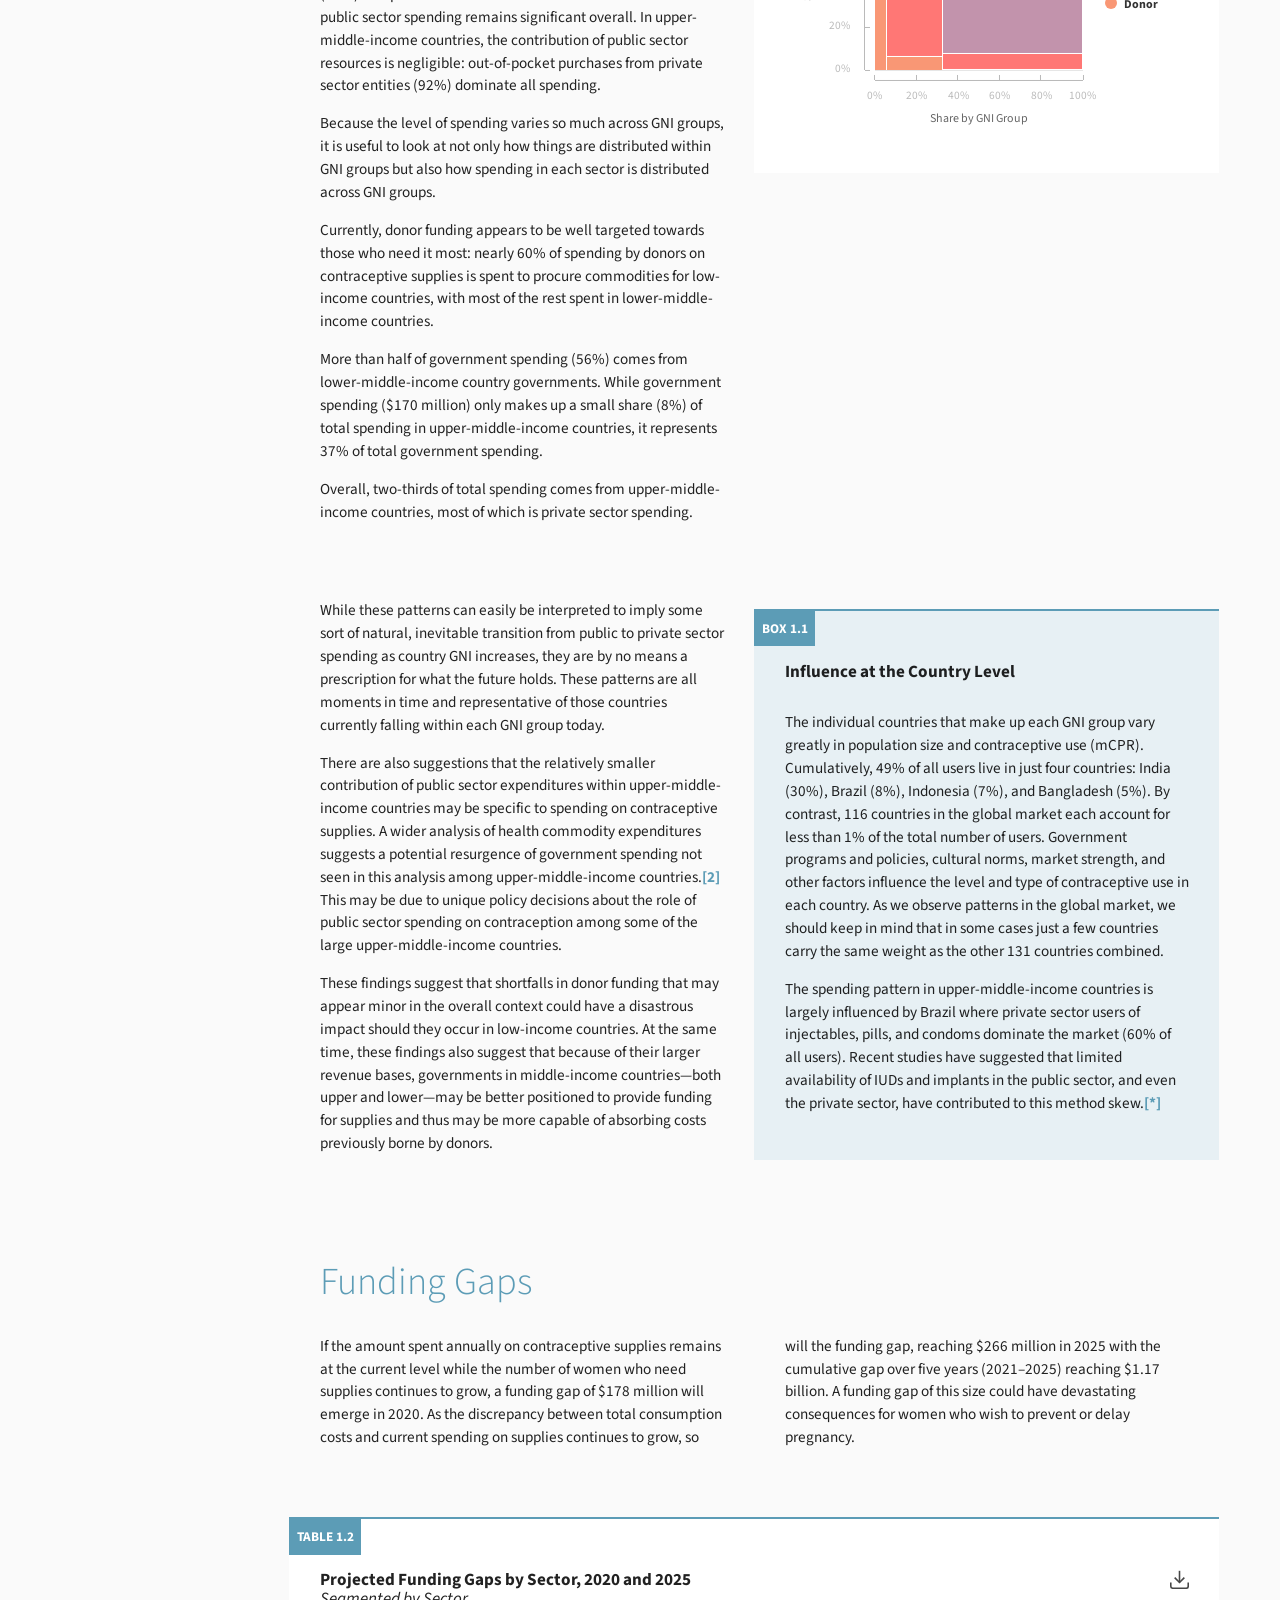
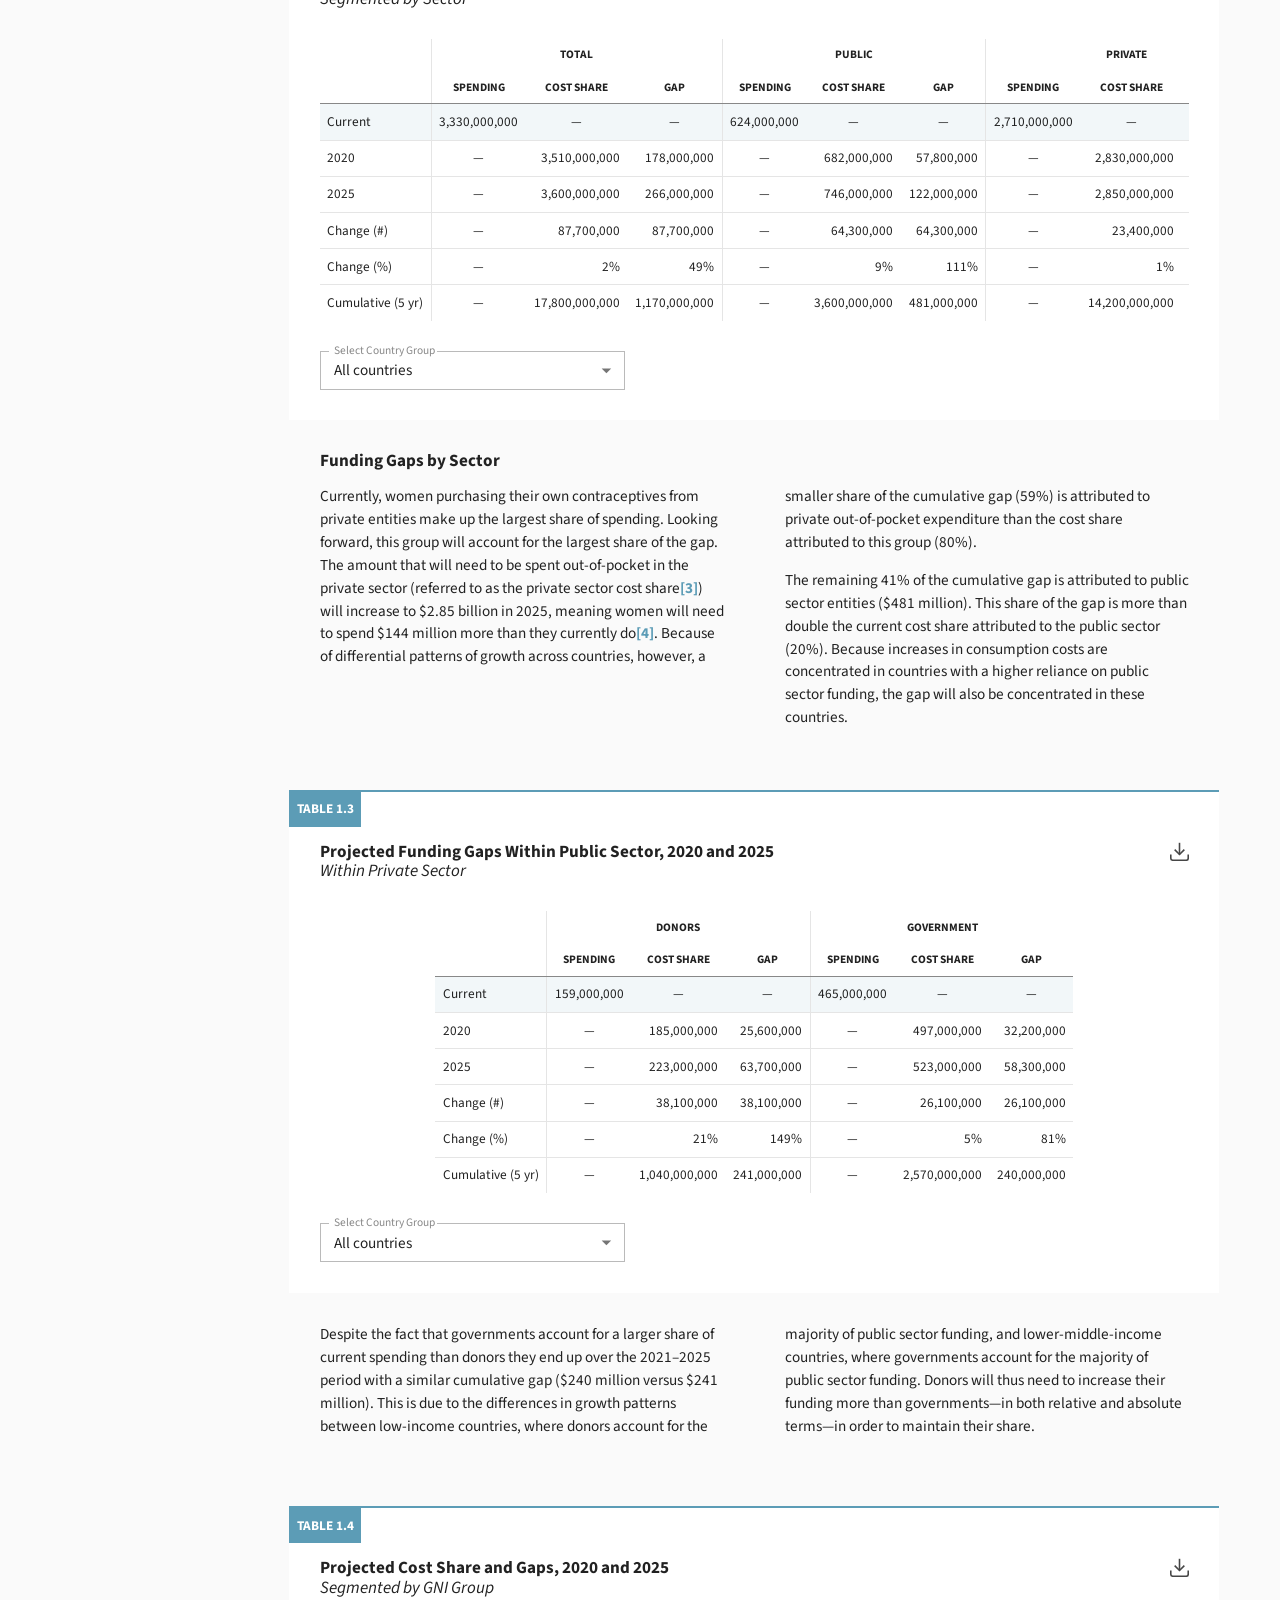
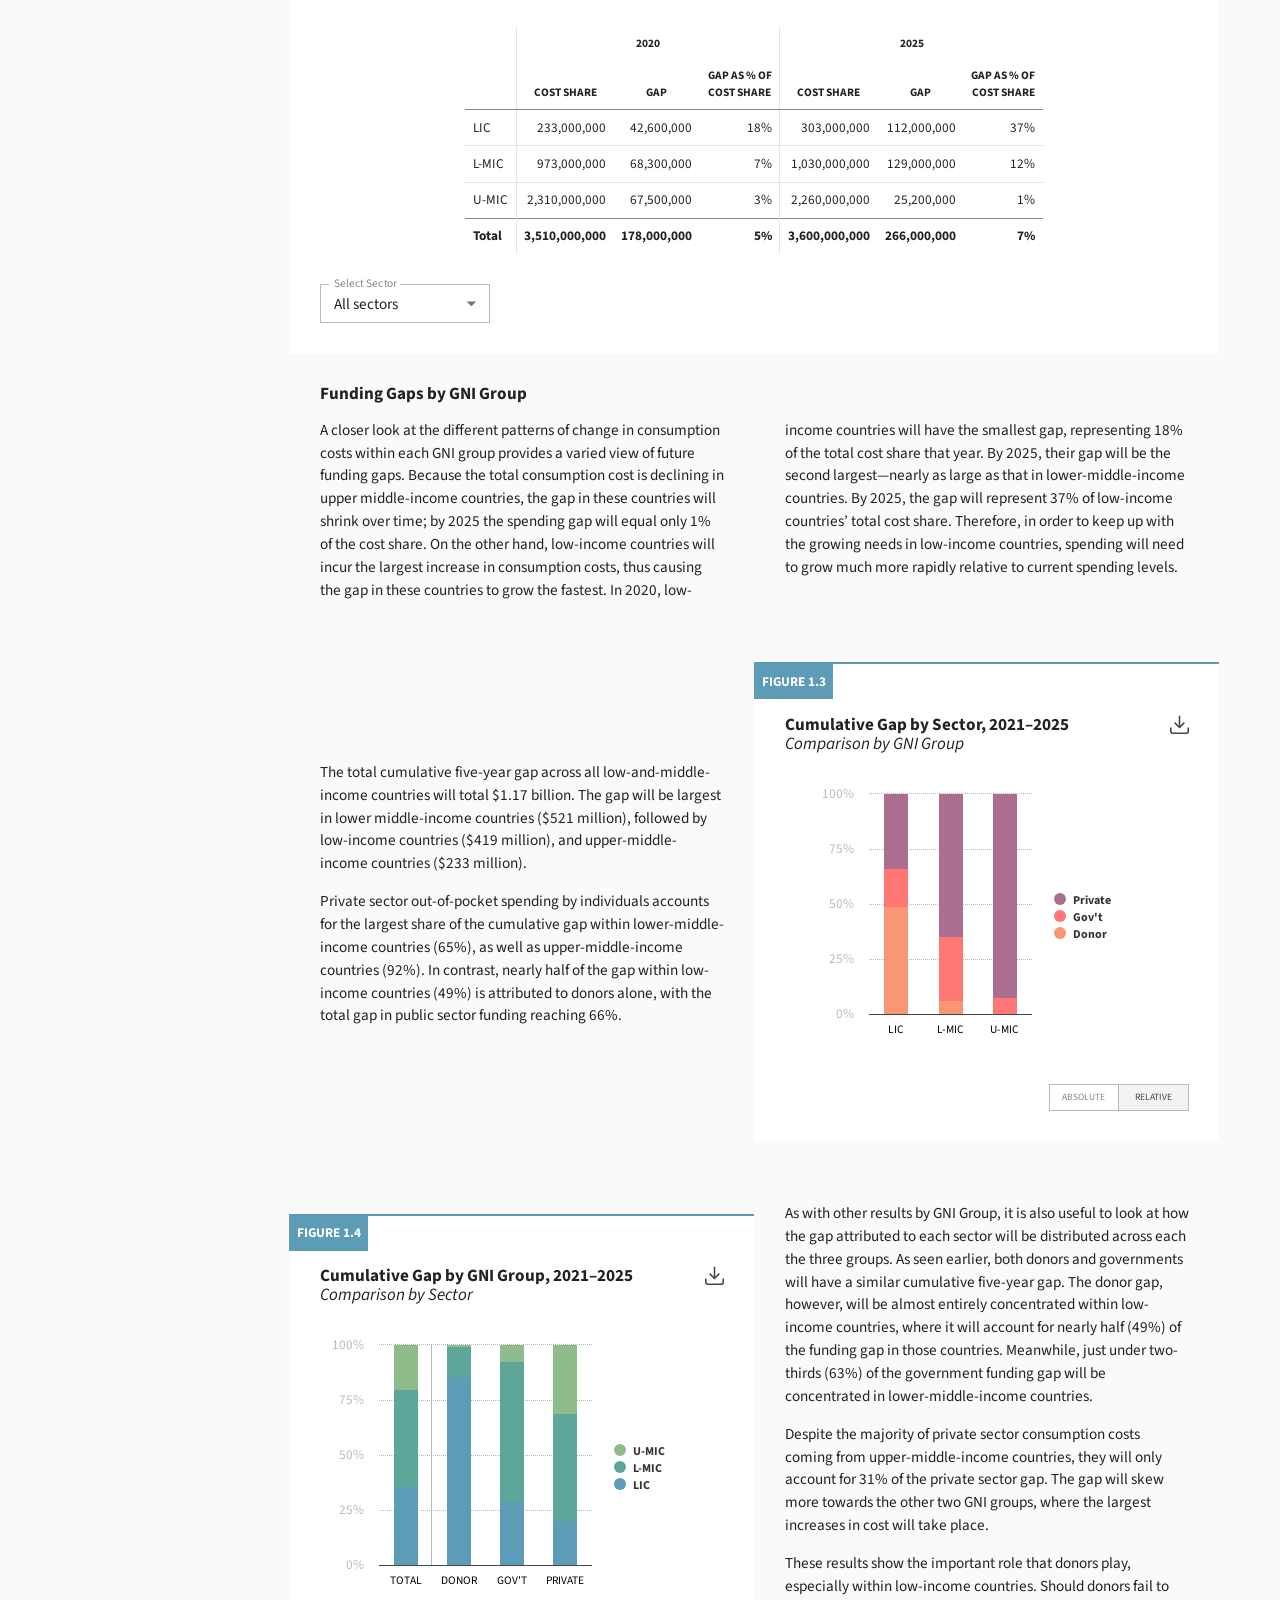
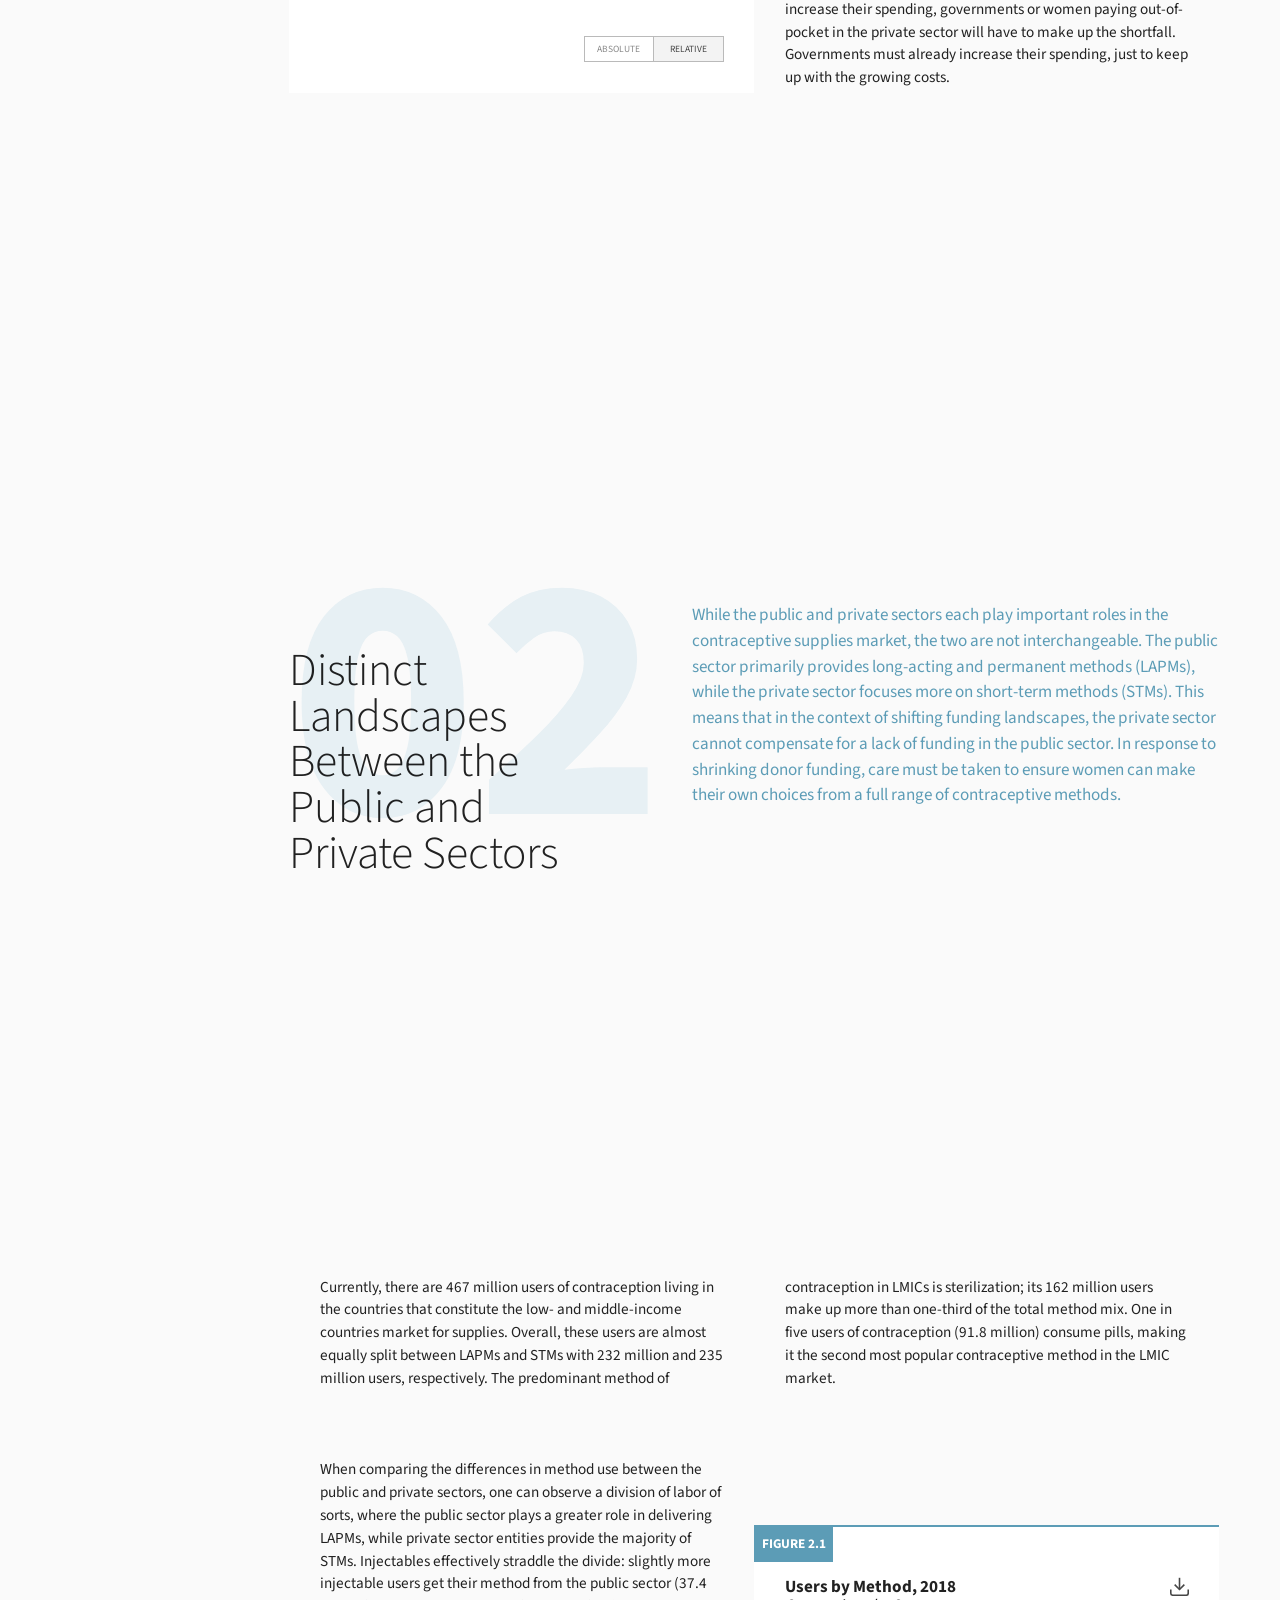
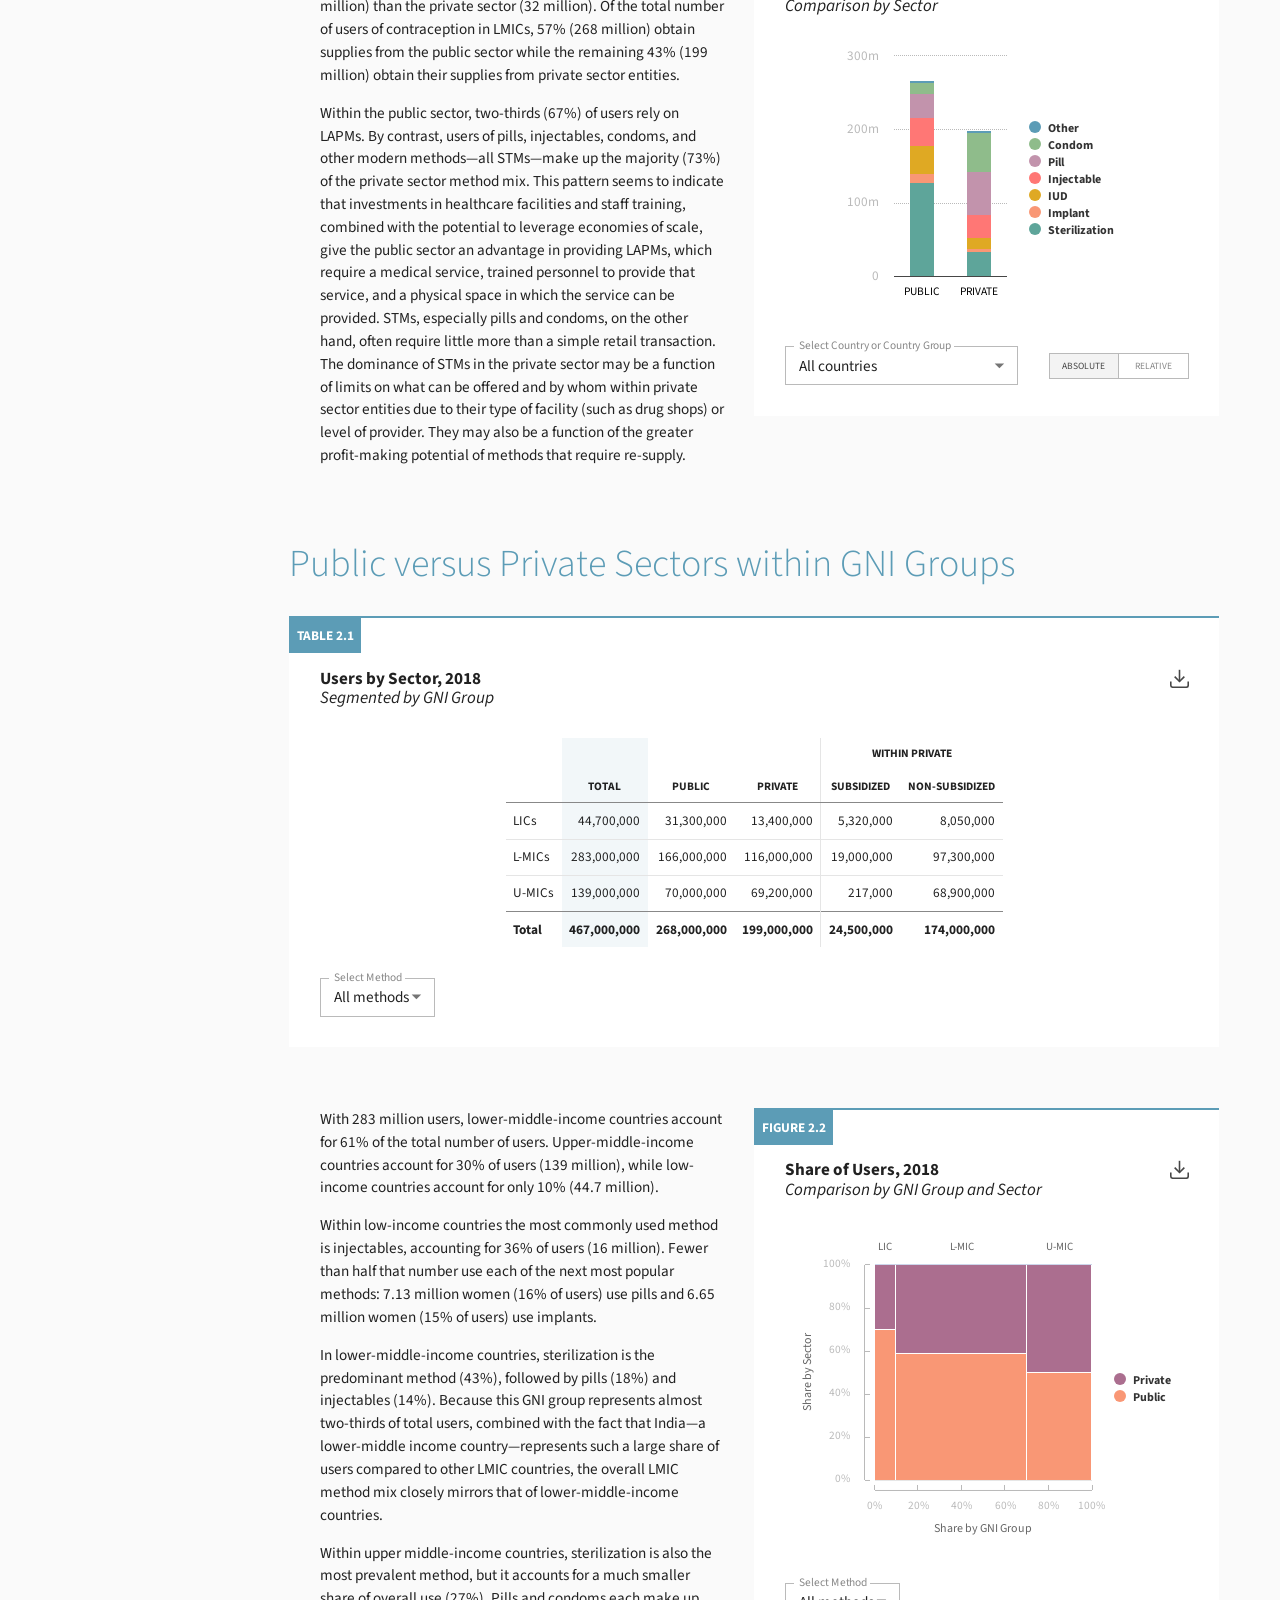
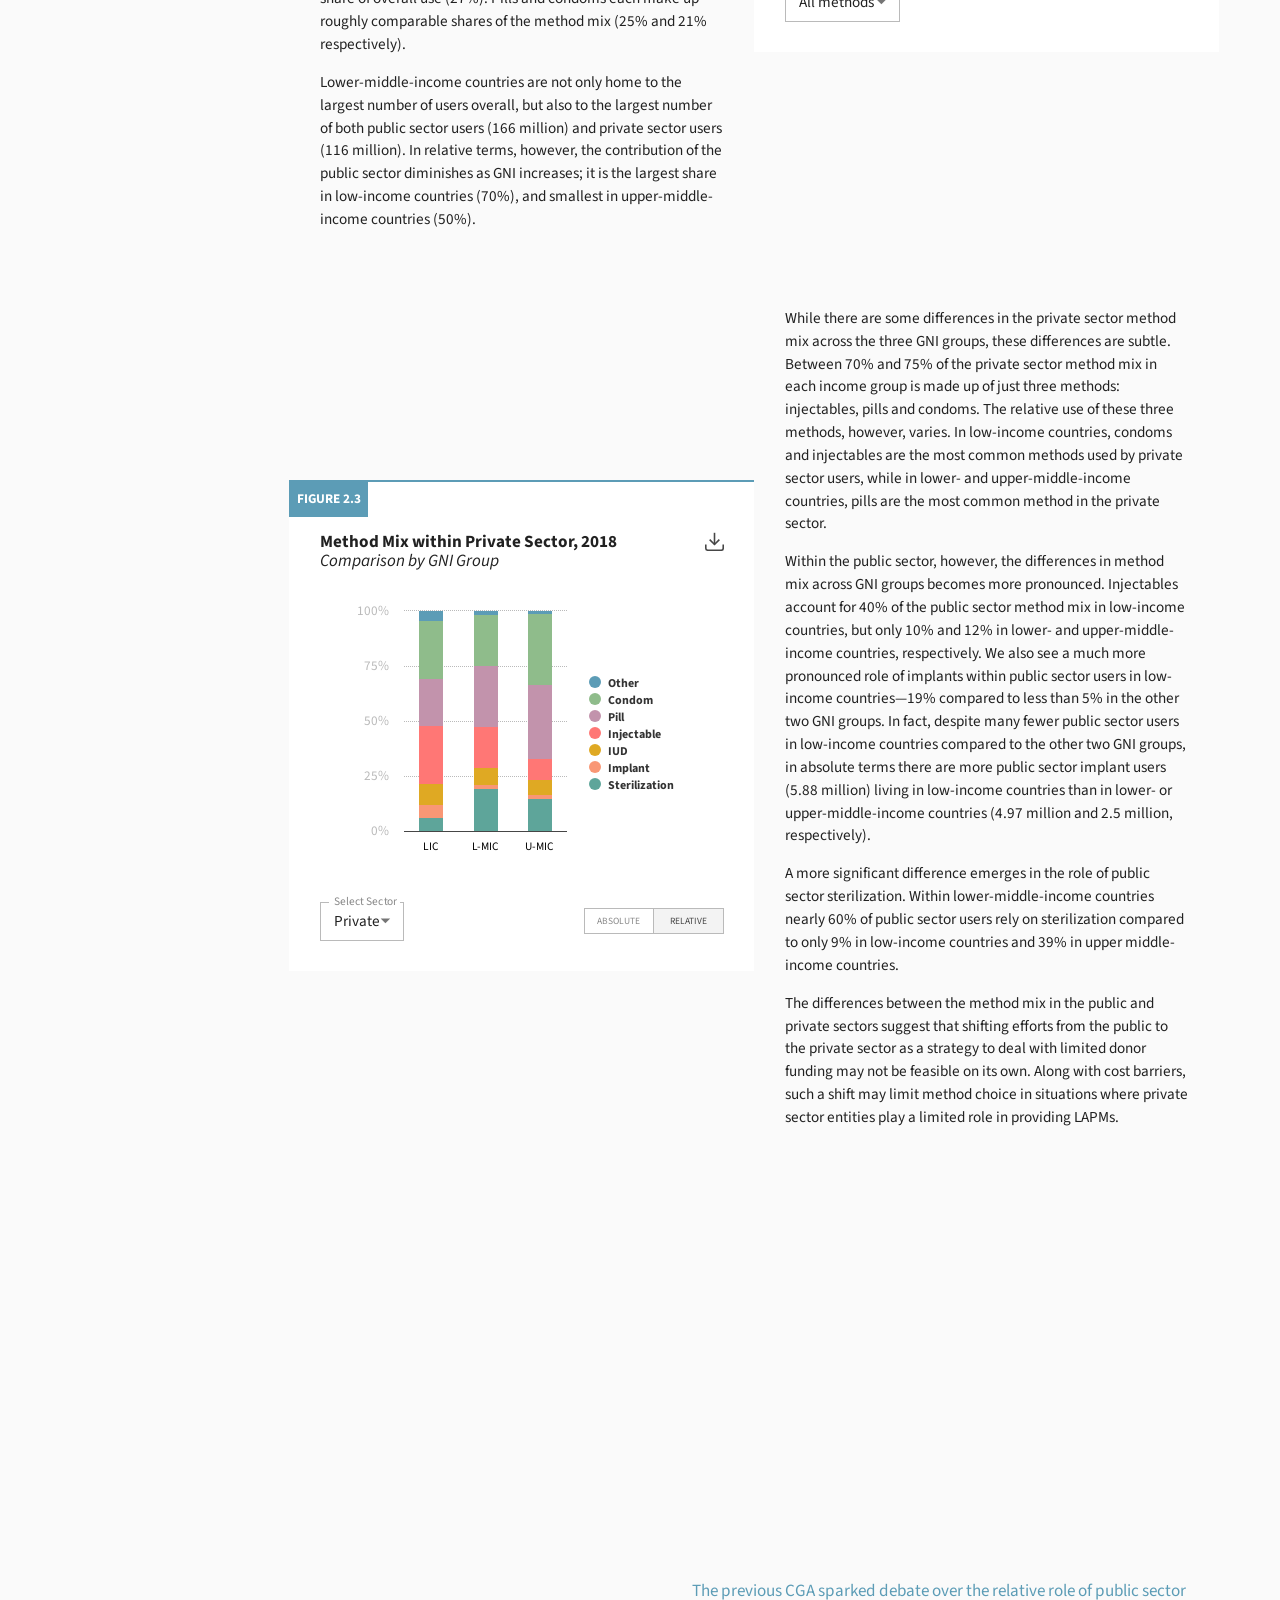
<file: static/index.html>
<!doctype html><html lang="en"><head><meta charset="utf-8"/><link rel="shortcut icon" type="image/png" href="/cga/favicon.png"/><link rel="shortcut icon" sizes="196x196" href="/cga/favicon.png"/><link rel="apple-touch-icon" href="/cga/favicon.png"/><meta name="viewport" content="width=device-width,initial-scale=1"/><meta name="theme-color" content="#000000"/><link rel="manifest" href="/cga/manifest.json"/><link href="https://fonts.googleapis.com/css?family=Source+Sans+Pro:300,300i,400,400i,600,700&display=swap" rel="stylesheet"/><title>Commodity Gap Analysis</title><link href="/cga/static/css/main.a633a874.chunk.css" rel="stylesheet"></head><body><noscript>You need to enable JavaScript to run this app.</noscript><div id="root"></div><script async src="https://www.googletagmanager.com/gtag/js?id=UA-59586848-1"></script><script>function gtag(){dataLayer.push(arguments)}window.dataLayer=window.dataLayer||[],gtag("js",new Date),gtag("config","UA-59586848-1")</script><script>!function(c){function e(e){for(var r,t,n=e[0],o=e[1],u=e[2],a=0,l=[];a<n.length;a++)t=n[a],Object.prototype.hasOwnProperty.call(i,t)&&i[t]&&l.push(i[t][0]),i[t]=0;for(r in o)Object.prototype.hasOwnProperty.call(o,r)&&(c[r]=o[r]);for(s&&s(e);l.length;)l.shift()();return p.push.apply(p,u||[]),f()}function f(){for(var e,r=0;r<p.length;r++){for(var t=p[r],n=!0,o=1;o<t.length;o++){var u=t[o];0!==i[u]&&(n=!1)}n&&(p.splice(r--,1),e=a(a.s=t[0]))}return e}var t={},i={1:0},p=[];function a(e){if(t[e])return t[e].exports;var r=t[e]={i:e,l:!1,exports:{}};return c[e].call(r.exports,r,r.exports,a),r.l=!0,r.exports}a.m=c,a.c=t,a.d=function(e,r,t){a.o(e,r)||Object.defineProperty(e,r,{enumerable:!0,get:t})},a.r=function(e){"undefined"!=typeof Symbol&&Symbol.toStringTag&&Object.defineProperty(e,Symbol.toStringTag,{value:"Module"}),Object.defineProperty(e,"__esModule",{value:!0})},a.t=function(r,e){if(1&e&&(r=a(r)),8&e)return r;if(4&e&&"object"==typeof r&&r&&r.__esModule)return r;var t=Object.create(null);if(a.r(t),Object.defineProperty(t,"default",{enumerable:!0,value:r}),2&e&&"string"!=typeof r)for(var n in r)a.d(t,n,function(e){return r[e]}.bind(null,n));return t},a.n=function(e){var r=e&&e.__esModule?function(){return e.default}:function(){return e};return a.d(r,"a",r),r},a.o=function(e,r){return Object.prototype.hasOwnProperty.call(e,r)},a.p="/cga/";var r=window.webpackJsonpcga=window.webpackJsonpcga||[],n=r.push.bind(r);r.push=e,r=r.slice();for(var o=0;o<r.length;o++)e(r[o]);var s=n;f()}([])</script><script src="/cga/static/js/2.e072c60d.chunk.js"></script><script src="/cga/static/js/main.01ea1cb8.chunk.js"></script></body></html>
</file>
<file: cga/static/css/main.a633a874.chunk.css>
html{font-size:calc(13px + (500vw - 3840px)/1152)}@media screen and (min-width:1920px){html{font-size:1rem}}body{margin:0;font-family:Source Sans Pro,sans-serif;-webkit-font-smoothing:antialiased;-moz-osx-font-smoothing:grayscale;background-color:#fff;line-height:1.5!important;font-size:1rem!important}code{font-family:source-code-pro,Menlo,Monaco,Consolas,Courier New,monospace}path.ind1{stroke:#8fbc8b}g.ind1>text,text.ind1{fill:#8fbc8b}g.ind1>g>path{stroke:#8fbc8b;fill:#8fbc8b}path.ind2{stroke:#c293ac}g.ind2>text,text.ind2{fill:#c293ac}g.ind2>g>path{stroke:#c293ac;fill:#c293ac}path.ind3{stroke:#ff7775}g.ind3>text,text.ind3{fill:#ff7775}g.ind3>g>path{stroke:#ff7775;fill:#ff7775}path.ind4{stroke:#dfa923}g.ind4>text,text.ind4{fill:#dfa923}g.ind4>g>path{stroke:#dfa923;fill:#dfa923}text.active{fill:#000;opacity:1}text.faded{fill:#bababa;opacity:.4}path.faded{opacity:.4}.active>circle{fill:#fff;opacity:1}.active>text{fill:#000;opacity:1}.faded>circle{fill:#fafafa;opacity:.5}.faded>text{fill:#bababa;opacity:.4}.Accordion{border-top:1px solid #e5e5e5}.Accordion .MuiExpansionPanel-root.Mui-expanded{margin:1px auto}.Accordion .accordion-panel{box-shadow:none}.Accordion .accordion-panel .MuiTypography-root{font-family:Source Sans Pro,sans-serif}.Accordion .accordion-panel.Mui-expanded{margin:0 auto;border-top:1px solid #e5e5e5;border-bottom:1px solid #e5e5e5}.Accordion .accordion-panel .MuiExpansionPanelDetails-root{flex-direction:column}.Accordion .accordion-panel .MuiExpansionPanelDetails-root>div,.Accordion .accordion-panel .MuiExpansionPanelDetails-root>p{margin:0 2rem 1rem}.Accordion .body-list ul{list-style-position:inside}.Accordion .body-list .body-list-header{margin:1rem 0 .25rem}.Theme3Table td,.Theme3Table th{padding:.5rem}.pop-up{font-size:.875rem;opacity:1;-webkit-transition:opacity .2s ease;transition:opacity .2s ease}.pop-up.faded{opacity:0}.private.active{stroke:#c294ab}.donor.active{stroke:#fa9675}.gov.active{stroke:#ff7875}path.active{opacity:1}#path2a.active{stroke-dasharray:639;stroke-dashoffset:639;-webkit-animation:line-anim .99s ease-in forwards;animation:line-anim .99s ease-in forwards}#path2b.active{stroke-dasharray:179.5;stroke-dashoffset:179.5;-webkit-animation:line-anim .51s ease-out .99s forwards;animation:line-anim .51s ease-out .99s forwards}#path8a.active{stroke-dasharray:672;stroke-dashoffset:672;-webkit-animation:line-anim 1.005s ease-in forwards;animation:line-anim 1.005s ease-in forwards}#path8b.active{stroke-dasharray:182;stroke-dashoffset:182;-webkit-animation:line-anim .495s ease-out 1.005s forwards;animation:line-anim .495s ease-out 1.005s forwards}#path13a.active{stroke-dasharray:388;stroke-dashoffset:388;-webkit-animation:line-anim .675s ease-in forwards;animation:line-anim .675s ease-in forwards}#path13b.active{stroke-dasharray:471;stroke-dashoffset:471;-webkit-animation:line-anim .825s ease-out .675s forwards;animation:line-anim .825s ease-out .675s forwards}#path14a.active{stroke-dasharray:388;stroke-dashoffset:388;-webkit-animation:line-anim .57s ease-in forwards;animation:line-anim .57s ease-in forwards}#path14b.active{stroke-dasharray:263.5;stroke-dashoffset:263.5;-webkit-animation:line-anim .39s linear .57s forwards;animation:line-anim .39s linear .57s forwards}#path14c.active{stroke-dasharray:182;stroke-dashoffset:182;-webkit-animation:line-anim .54s ease-out .96s forwards;animation:line-anim .54s ease-out .96s forwards}#path23a.active{stroke-dasharray:639.5;stroke-dashoffset:639.5;-webkit-animation:line-anim .975s ease-in forwards;animation:line-anim .975s ease-in forwards}#path23b.active{stroke-dasharray:179;stroke-dashoffset:179;-webkit-animation:line-anim .525s ease-out .975s forwards;animation:line-anim .525s ease-out .975s forwards}#path1.active{stroke-dasharray:844;stroke-dashoffset:844}#path1.active,#path3.active{-webkit-animation:line-anim 1.5s ease-in-out forwards;animation:line-anim 1.5s ease-in-out forwards}#path3.active{stroke-dasharray:926;stroke-dashoffset:926}#path4.active,#path5.active{stroke-dasharray:880;stroke-dashoffset:880}#path4.active,#path5.active,#path6.active{-webkit-animation:line-anim 1.5s ease-in-out forwards;animation:line-anim 1.5s ease-in-out forwards}#path6.active{stroke-dasharray:926;stroke-dashoffset:926}#path7.active{stroke-dasharray:879;stroke-dashoffset:879}#path7.active,#path9.active{-webkit-animation:line-anim 1.5s ease-in-out forwards;animation:line-anim 1.5s ease-in-out forwards}#path9.active{stroke-dasharray:962;stroke-dashoffset:962}#path10.active,#path11.active{stroke-dasharray:916;stroke-dashoffset:916}#path10.active,#path11.active,#path12.active{-webkit-animation:line-anim 1.5s ease-in-out forwards;animation:line-anim 1.5s ease-in-out forwards}#path12.active{stroke-dasharray:962;stroke-dashoffset:962}#path15.active{stroke-dasharray:889;stroke-dashoffset:889;-webkit-animation:line-anim 1.5s ease-in-out forwards;animation:line-anim 1.5s ease-in-out forwards}#path16.active,#path17.active{stroke-dasharray:842;stroke-dashoffset:842}#path16.active,#path17.active,#path18.active{-webkit-animation:line-anim 1.5s ease-in-out forwards;animation:line-anim 1.5s ease-in-out forwards}#path18.active{stroke-dasharray:888;stroke-dashoffset:888}#path19.active{stroke-dasharray:926;stroke-dashoffset:926;-webkit-animation:line-anim 1.5s ease-in-out forwards;animation:line-anim 1.5s ease-in-out forwards}#path20.active,#path21.active{stroke-dasharray:880;stroke-dashoffset:880}#path20.active,#path21.active,#path22.active{-webkit-animation:line-anim 1.5s ease-in-out forwards;animation:line-anim 1.5s ease-in-out forwards}#path22.active{stroke-dasharray:926;stroke-dashoffset:926}#path24.active{stroke-dasharray:844;stroke-dashoffset:844;-webkit-animation:line-anim 1.5s ease-in-out forwards;animation:line-anim 1.5s ease-in-out forwards}@-webkit-keyframes line-anim{to{stroke-dashoffset:0}}@keyframes line-anim{to{stroke-dashoffset:0}}*{margin:0;padding:0}p{margin-bottom:1rem}.App{background-color:#fafafa}.App li{list-style-type:none;padding:.5rem 0}.App .aside a{color:#5c9cb6}.AnnexWidget .chooser .MuiInputLabel-root,.App .chooser .MuiInputLabel-root,.CountryExplorer .chooser .MuiInputLabel-root{color:#888}.AnnexWidget .chooser .MuiInputLabel-root,.AnnexWidget .chooser .MuiOutlinedInput-root,.App .chooser .MuiInputLabel-root,.App .chooser .MuiOutlinedInput-root,.CountryExplorer .chooser .MuiInputLabel-root,.CountryExplorer .chooser .MuiOutlinedInput-root{font-family:Source Sans Pro,sans-serif;font-weight:400}.AnnexWidget .chooser .MuiOutlinedInput-notchedOutline,.App .chooser .MuiOutlinedInput-notchedOutline,.CountryExplorer .chooser .MuiOutlinedInput-notchedOutline{border-radius:0}.AnnexWidget .chooser .MuiOutlinedInput-root .MuiOutlinedInput-notchedOutline,.App .chooser .MuiOutlinedInput-root .MuiOutlinedInput-notchedOutline,.CountryExplorer .chooser .MuiOutlinedInput-root .MuiOutlinedInput-notchedOutline{border:1px solid #bababa}.AnnexWidget .chooser .MuiOutlinedInput-root:hover .MuiOutlinedInput-notchedOutline,.App .chooser .MuiOutlinedInput-root:hover .MuiOutlinedInput-notchedOutline,.CountryExplorer .chooser .MuiOutlinedInput-root:hover .MuiOutlinedInput-notchedOutline{border-color:#464646}.AnnexWidget .chooser .MuiOutlinedInput-root.Mui-focused .MuiOutlinedInput-notchedOutline,.App .chooser .MuiOutlinedInput-root.Mui-focused .MuiOutlinedInput-notchedOutline,.CountryExplorer .chooser .MuiOutlinedInput-root.Mui-focused .MuiOutlinedInput-notchedOutline{border:3px solid #e5e5e5}.AnnexWidget .chooser .MuiOutlinedInput-root.Mui-focused:hover .MuiOutlinedInput-notchedOutline,.App .chooser .MuiOutlinedInput-root.Mui-focused:hover .MuiOutlinedInput-notchedOutline,.CountryExplorer .chooser .MuiOutlinedInput-root.Mui-focused:hover .MuiOutlinedInput-notchedOutline{border:3px solid #bababa}.AnnexWidget .chooser .MuiSelect-select,.App .chooser .MuiSelect-select,.CountryExplorer .chooser .MuiSelect-select{background-color:#fff}h2,h3{line-height:1.125}h3{font-size:2.5rem}h3.section-heading{font-weight:300;color:#5c9cb6;padding-bottom:2rem}h4{font-size:1.125rem;line-height:1.125}h4.subsection-heading{font-weight:700;padding-bottom:1rem}h4.figure-title{font-weight:700}h4.figure-subtitle{font-weight:400;font-style:italic;padding-bottom:2rem}h4.figure-title-only{font-weight:700;padding-bottom:2rem}p.highlight{font-style:italic}.ReadersGuide{font-family:Source Sans Pro,sans-serif}
/*# sourceMappingURL=main.a633a874.chunk.css.map */
</file>
